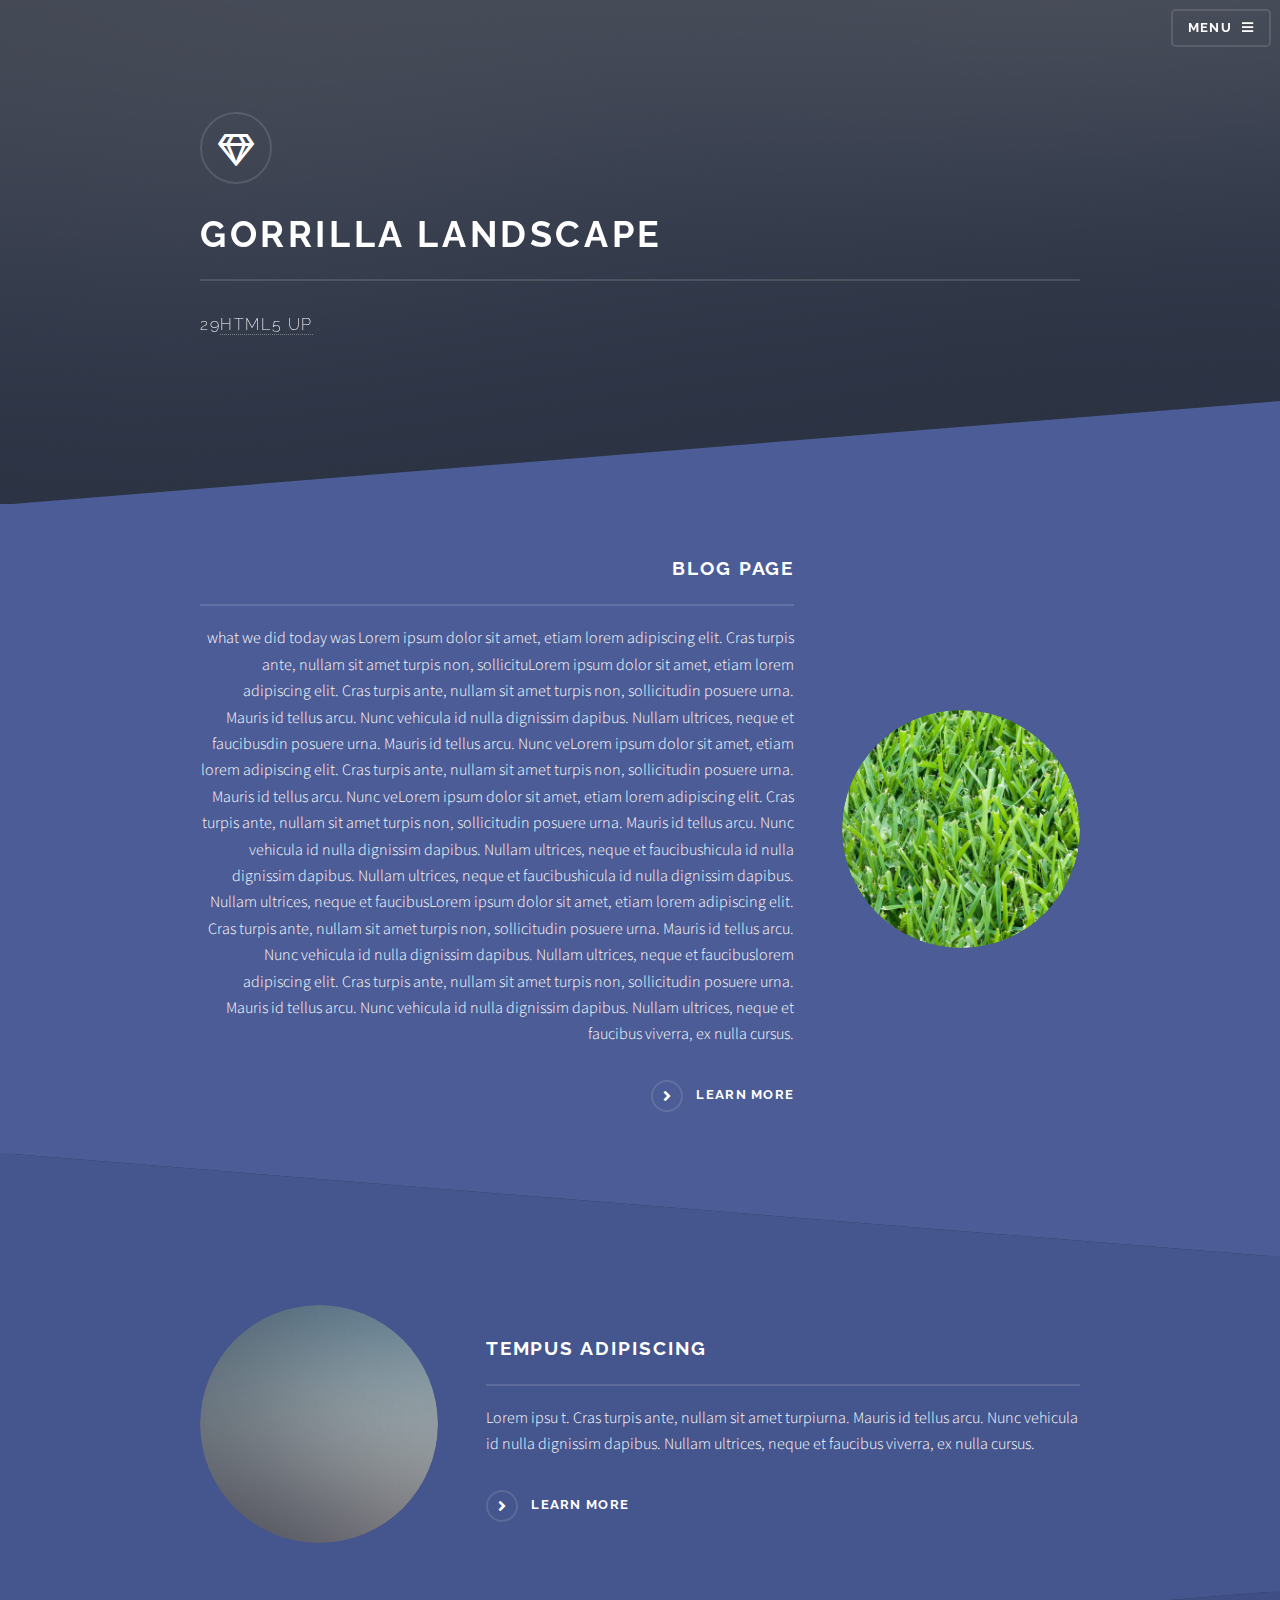
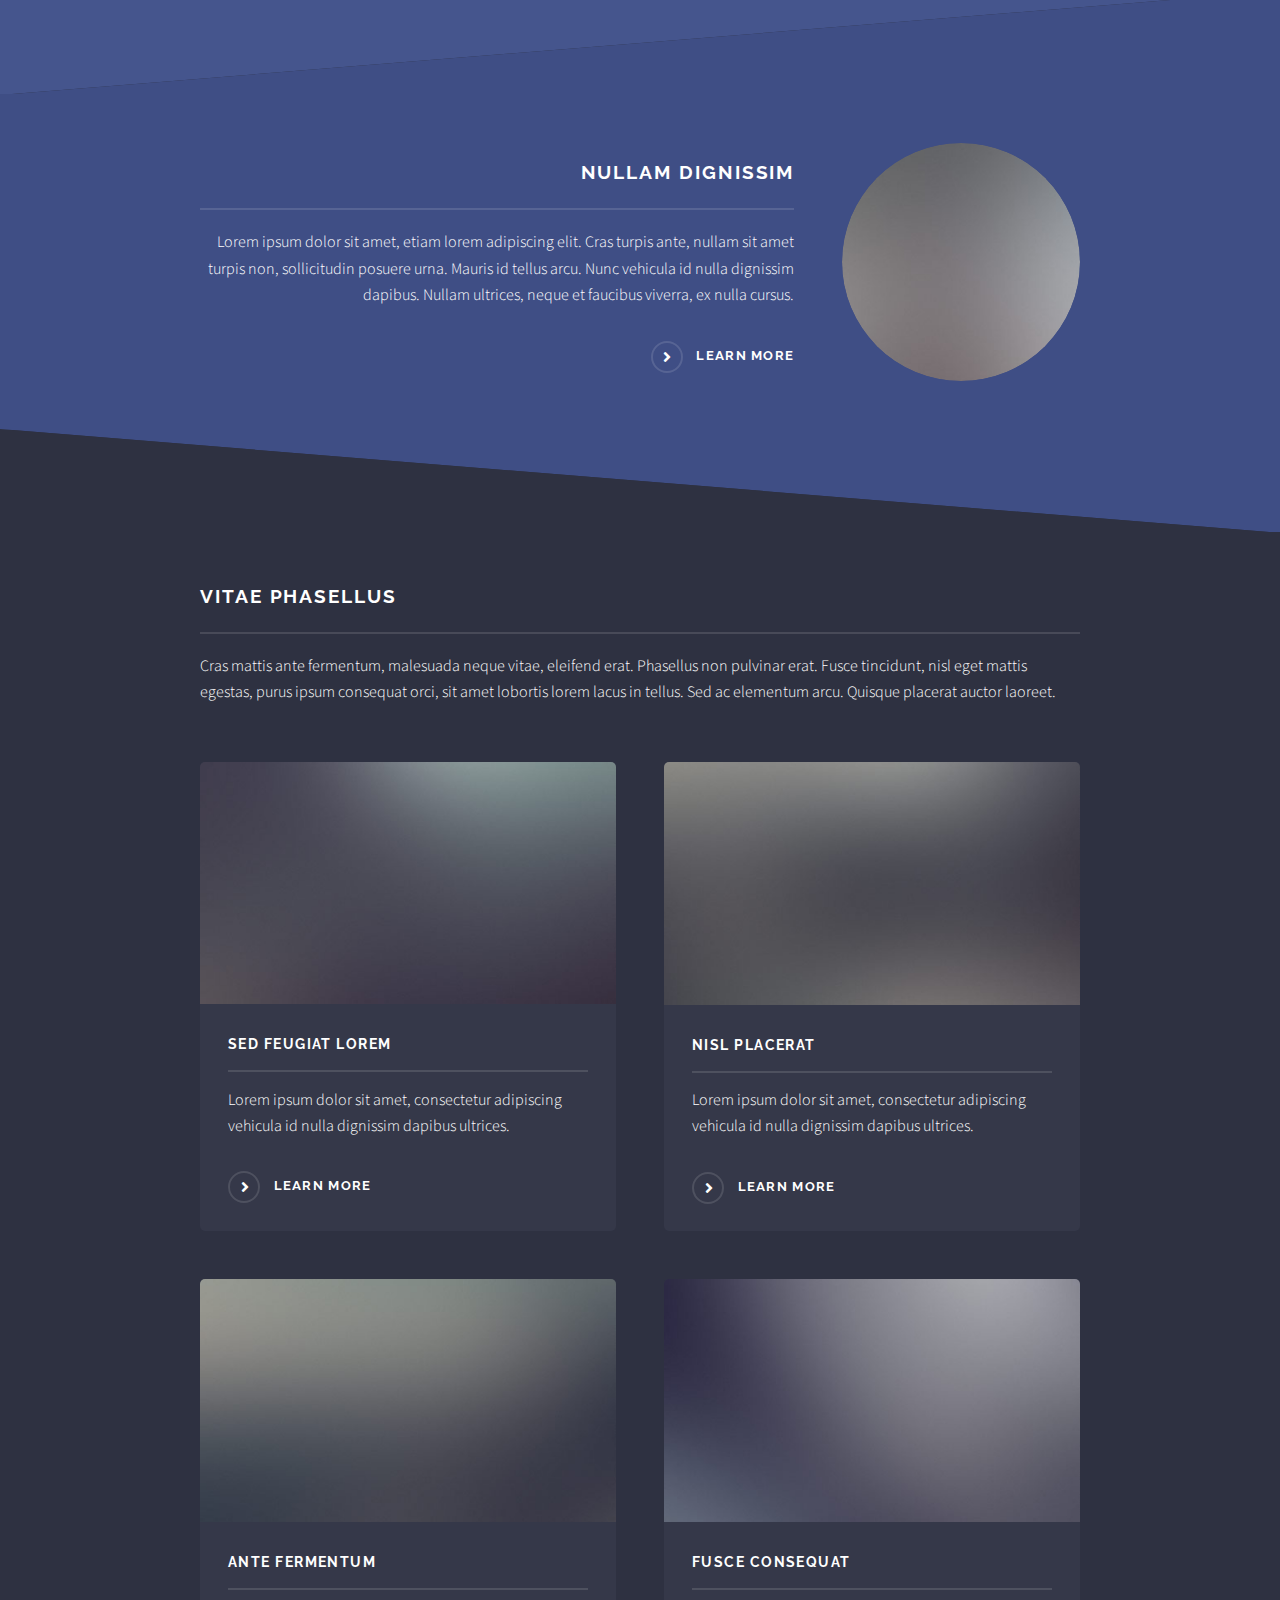
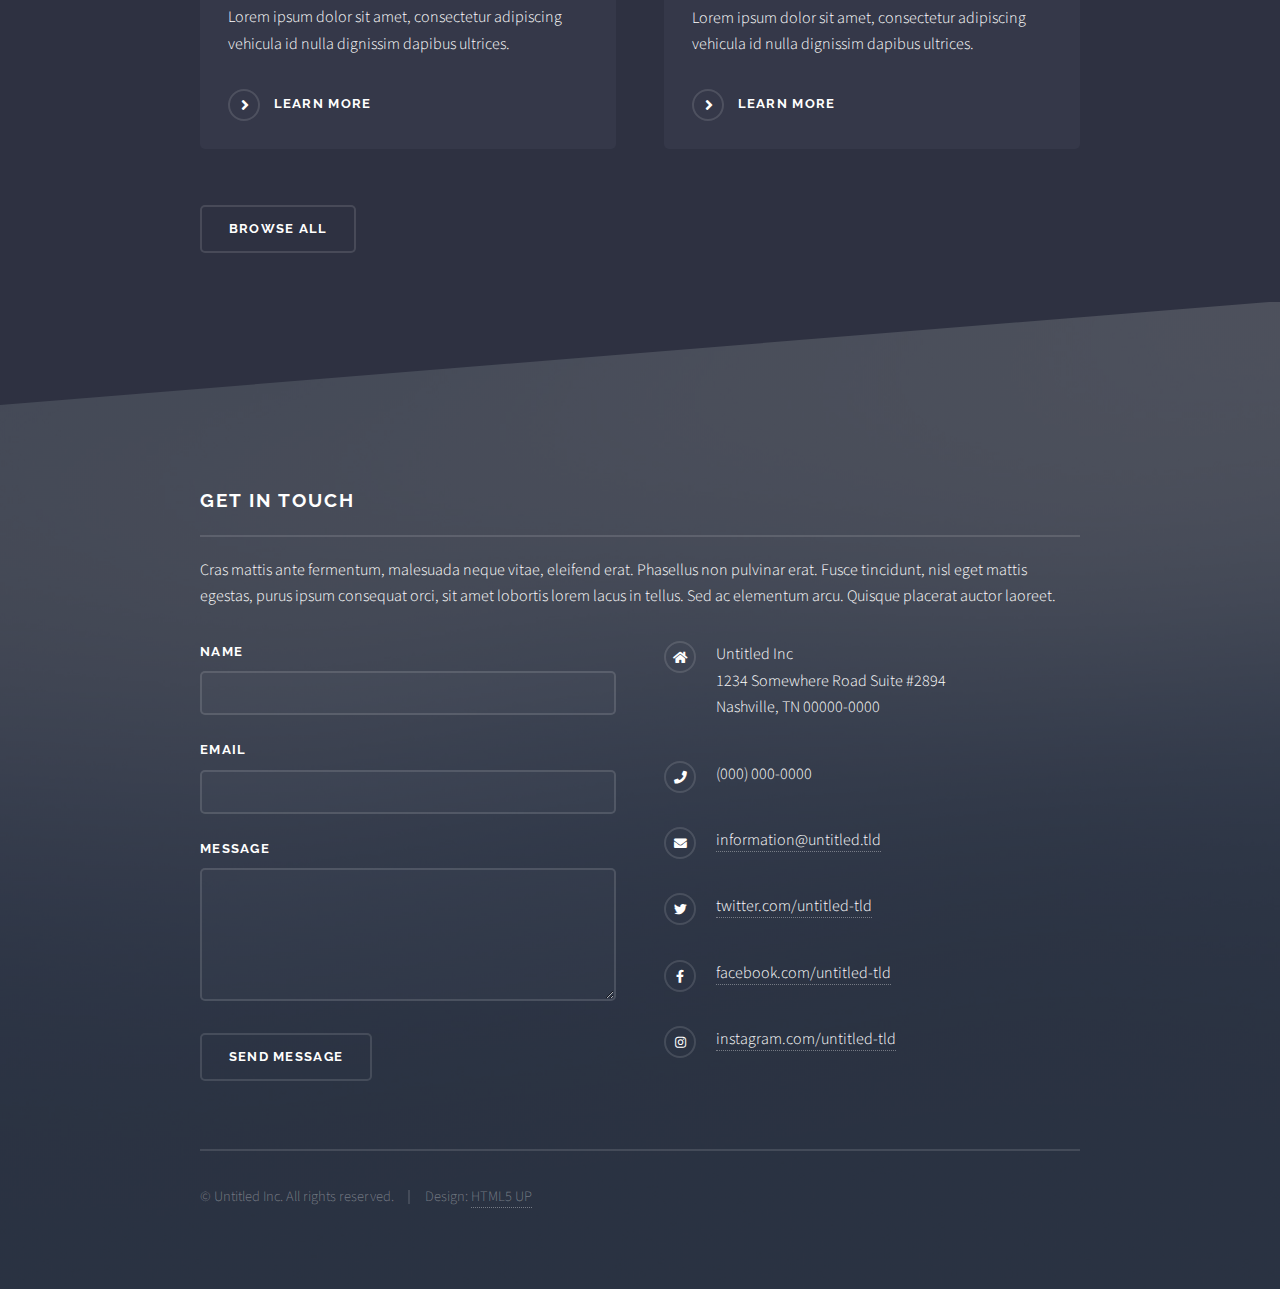
<file: index.html>
<!DOCTYPE HTML>
<!--
	Solid State by HTML5 UP
	html5up.net | @ajlkn
	Free for personal and commercial use under the CCA 3.0 license (html5up.net/license)
-->
<html>
	<head>
		<title>Solid State by HTML5 UP</title>
		<meta charset="utf-8" />
		<meta name="viewport" content="width=device-width, initial-scale=1, user-scalable=no" />
		<link rel="stylesheet" href="assets/css/main.css" />
		<noscript><link rel="stylesheet" href="assets/css/noscript.css" /></noscript>
	</head>
	<body class="is-preload">

		<!-- Page Wrapper -->
			<div id="page-wrapper">

				<!-- Header -->
					<header id="header" class="alt">
						<h1><a href="index.html">Gorilla Landscape</a></h1>
						<nav>
							<a href="#menu">Menu</a>
						</nav>
					</header>

				<!-- Menu -->
					<nav id="menu">
						<div class="inner">
							<h2>Menu</h2>
							<ul class="links">
								<li><a href="index.html">Home</a></li>
								<li><a href="ContactUS.html">Contact Us</a></li>
								<li><a href="elements.html">Elements</a></li>
								<li><a href="#">Log In</a></li>
								<li><a href="#">Sign Up</a></li>
							</ul>
							<a href="#" class="close">Close</a>
						</div>
					</nav>

				<!-- Banner -->
					<section id="banner">
						<div class="inner">
							<div class="logo"><span class="icon fa-gem"></span></div>
							<h2>Gorrilla Landscape</h2>
							<p>29<a href="http://html5up.net">HTML5 UP</a></p>
						</div>
					</section>

				<!-- Wrapper -->
					<section id="wrapper">

						<!-- One -->
							<section id="one" class="wrapper spotlight style1">
								<div class="inner">
									<a href="#" class="image"><img src="images/grass.jpg" alt="" /></a>
									<div class="content">
										<h2 class="major">Blog page</h2>
										<p>what we did today was  Lorem ipsum dolor sit amet, etiam lorem adipiscing elit. Cras turpis ante, nullam sit amet turpis non, sollicituLorem ipsum dolor sit amet, etiam lorem adipiscing elit. Cras turpis ante, nullam sit amet turpis non, sollicitudin posuere urna. Mauris id tellus arcu. Nunc vehicula id nulla dignissim dapibus. Nullam ultrices, neque et faucibusdin posuere urna. Mauris id tellus arcu. Nunc veLorem ipsum dolor sit amet, etiam lorem adipiscing elit. Cras turpis ante, nullam sit amet turpis non, sollicitudin posuere urna. Mauris id tellus arcu. Nunc veLorem ipsum dolor sit amet, etiam lorem adipiscing elit. Cras turpis ante, nullam sit amet turpis non, sollicitudin posuere urna. Mauris id tellus arcu. Nunc vehicula id nulla dignissim dapibus. Nullam ultrices, neque et faucibushicula id nulla dignissim dapibus. Nullam ultrices, neque et faucibushicula id nulla dignissim dapibus. Nullam ultrices, neque et faucibusLorem ipsum dolor sit amet, etiam lorem adipiscing elit. Cras turpis ante, nullam sit amet turpis non, sollicitudin posuere urna. Mauris id tellus arcu. Nunc vehicula id nulla dignissim dapibus. Nullam ultrices, neque et faucibuslorem adipiscing elit. Cras turpis ante, nullam sit amet turpis non, sollicitudin posuere urna. Mauris id tellus arcu. Nunc vehicula id nulla dignissim dapibus. Nullam ultrices, neque et faucibus viverra, ex nulla cursus.</p>
										<a href="#" class="special">Learn more</a>
									</div>
								</div>
							</section>

						<!-- Two -->
							<section id="two" class="wrapper alt spotlight style2">
								<div class="inner">
									<a href="#" class="image"><img src="images/pic02.jpg" alt="" /></a>
									<div class="content">
										<h2 class="major">Tempus adipiscing</h2>
										<p>Lorem ipsu
											t. Cras turpis ante, nullam sit amet turpiurna. Mauris id tellus arcu. Nunc vehicula id nulla dignissim dapibus. Nullam ultrices, neque et faucibus viverra, ex nulla cursus.</p>
										<a href="#" class="special">Learn more</a>
									</div>
								</div>
							</section>

						<!-- Three -->
							<section id="three" class="wrapper spotlight style3">
								<div class="inner">
									<a href="#" class="image"><img src="images/pic03.jpg" alt="" /></a>
									<div class="content">
										<h2 class="major">Nullam dignissim</h2>
										<p>Lorem ipsum dolor sit amet, etiam lorem adipiscing elit. Cras turpis ante, nullam sit amet turpis non, sollicitudin posuere urna. Mauris id tellus arcu. Nunc vehicula id nulla dignissim dapibus. Nullam ultrices, neque et faucibus viverra, ex nulla cursus.</p>
										<a href="#" class="special">Learn more</a>
									</div>
								</div>
							</section>

						<!-- Four -->
							<section id="four" class="wrapper alt style1">
								<div class="inner">
									<h2 class="major">Vitae phasellus</h2>
									<p>Cras mattis ante fermentum, malesuada neque vitae, eleifend erat. Phasellus non pulvinar erat. Fusce tincidunt, nisl eget mattis egestas, purus ipsum consequat orci, sit amet lobortis lorem lacus in tellus. Sed ac elementum arcu. Quisque placerat auctor laoreet.</p>
									<section class="features">
										<article>
											<a href="#" class="image"><img src="images/pic04.jpg" alt="" /></a>
											<h3 class="major">Sed feugiat lorem</h3>
											<p>Lorem ipsum dolor sit amet, consectetur adipiscing vehicula id nulla dignissim dapibus ultrices.</p>
											<a href="#" class="special">Learn more</a>
										</article>
										<article>
											<a href="#" class="image"><img src="images/pic05.jpg" alt="" /></a>
											<h3 class="major">Nisl placerat</h3>
											<p>Lorem ipsum dolor sit amet, consectetur adipiscing vehicula id nulla dignissim dapibus ultrices.</p>
											<a href="#" class="special">Learn more</a>
										</article>
										<article>
											<a href="#" class="image"><img src="images/pic06.jpg" alt="" /></a>
											<h3 class="major">Ante fermentum</h3>
											<p>Lorem ipsum dolor sit amet, consectetur adipiscing vehicula id nulla dignissim dapibus ultrices.</p>
											<a href="#" class="special">Learn more</a>
										</article>
										<article>
											<a href="#" class="image"><img src="images/pic07.jpg" alt="" /></a>
											<h3 class="major">Fusce consequat</h3>
											<p>Lorem ipsum dolor sit amet, consectetur adipiscing vehicula id nulla dignissim dapibus ultrices.</p>
											<a href="#" class="special">Learn more</a>
										</article>
									</section>
									<ul class="actions">
										<li><a href="#" class="button">Browse All</a></li>
									</ul>
								</div>
							</section>

					</section>

				<!-- Footer -->
					<section id="footer">
						<div class="inner">
							<h2 class="major">Get in touch</h2>
							<p>Cras mattis ante fermentum, malesuada neque vitae, eleifend erat. Phasellus non pulvinar erat. Fusce tincidunt, nisl eget mattis egestas, purus ipsum consequat orci, sit amet lobortis lorem lacus in tellus. Sed ac elementum arcu. Quisque placerat auctor laoreet.</p>
							<form method="post" action="#">
								<div class="fields">
									<div class="field">
										<label for="name">Name</label>
										<input type="text" name="name" id="name" />
									</div>
									<div class="field">
										<label for="email">Email</label>
										<input type="email" name="email" id="email" />
									</div>
									<div class="field">
										<label for="message">Message</label>
										<textarea name="message" id="message" rows="4"></textarea>
									</div>
								</div>
								<ul class="actions">
									<li><input type="submit" value="Send Message" /></li>
								</ul>
							</form>
							<ul class="contact">
								<li class="icon solid fa-home">
									Untitled Inc<br />
									1234 Somewhere Road Suite #2894<br />
									Nashville, TN 00000-0000
								</li>
								<li class="icon solid fa-phone">(000) 000-0000</li>
								<li class="icon solid fa-envelope"><a href="#">information@untitled.tld</a></li>
								<li class="icon brands fa-twitter"><a href="#">twitter.com/untitled-tld</a></li>
								<li class="icon brands fa-facebook-f"><a href="#">facebook.com/untitled-tld</a></li>
								<li class="icon brands fa-instagram"><a href="#">instagram.com/untitled-tld</a></li>
							</ul>
							<ul class="copyright">
								<li>&copy; Untitled Inc. All rights reserved.</li><li>Design: <a href="http://html5up.net">HTML5 UP</a></li>
							</ul>
						</div>
					</section>

			</div>

		<!-- Scripts -->
			<script src="assets/js/jquery.min.js"></script>
			<script src="assets/js/jquery.scrollex.min.js"></script>
			<script src="assets/js/browser.min.js"></script>
			<script src="assets/js/breakpoints.min.js"></script>
			<script src="assets/js/util.js"></script>
			<script src="assets/js/main.js"></script>

	</body>
</html>
</file>
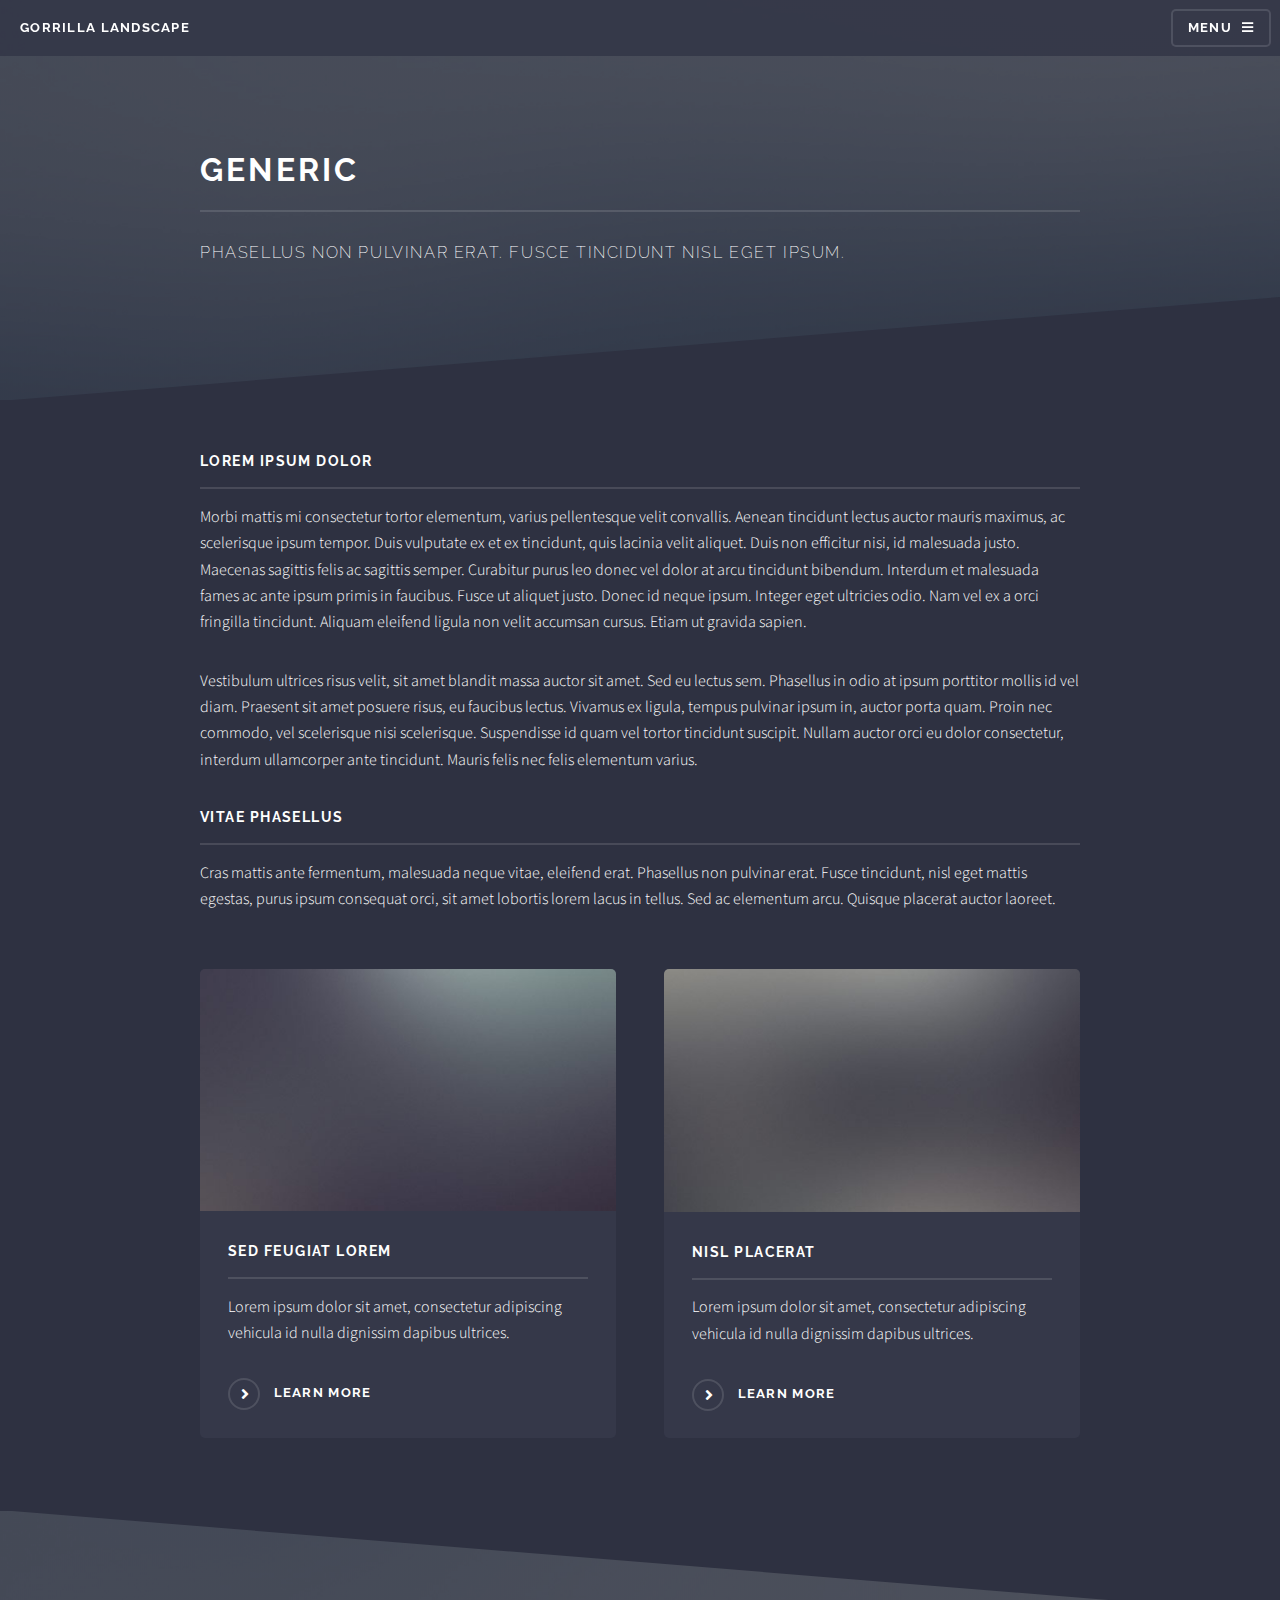
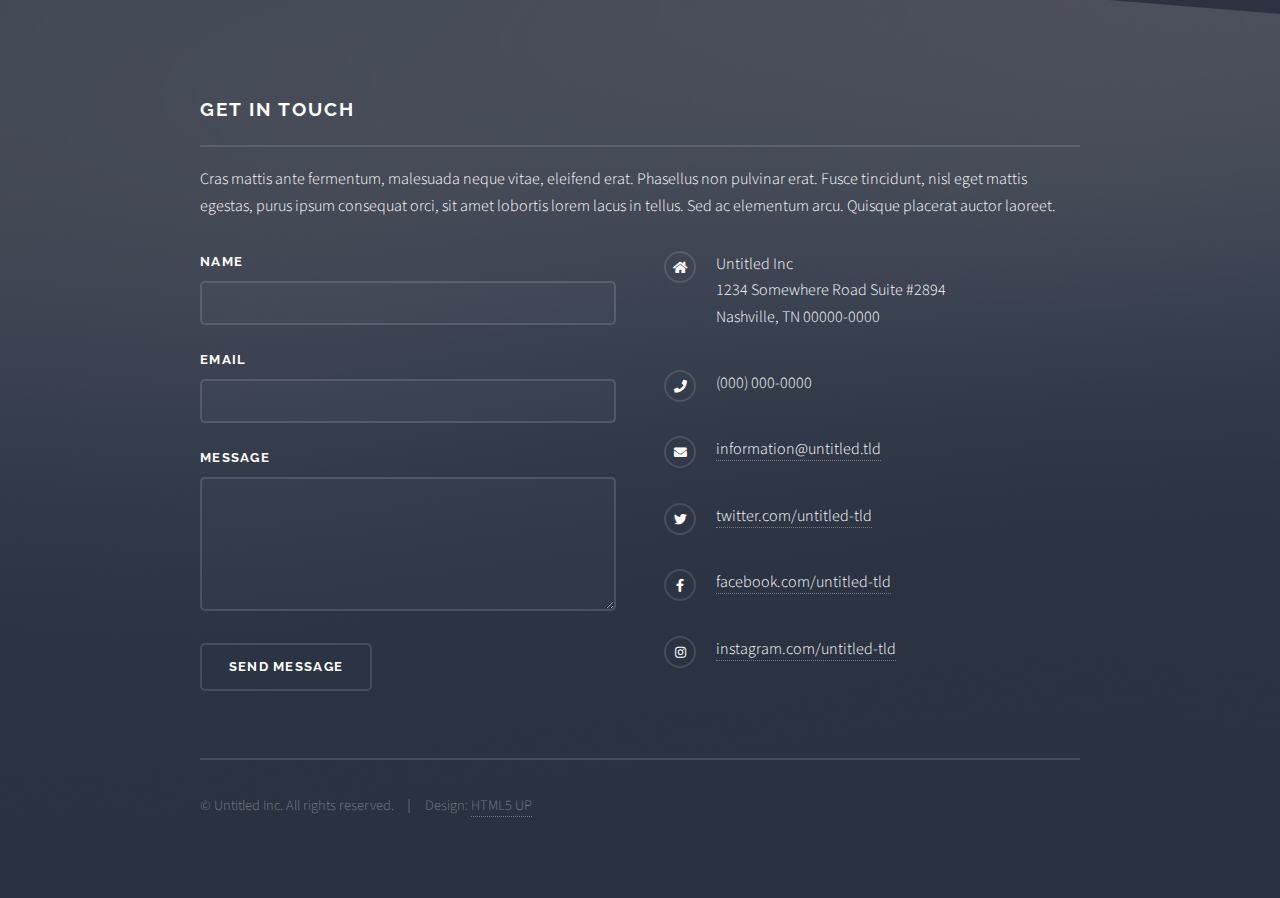
<file: ContactUS.html>
<!DOCTYPE HTML>
<!--
	Solid State by HTML5 UP
	html5up.net | @ajlkn
	Free for personal and commercial use under the CCA 3.0 license (html5up.net/license)
-->
<html>
	<head>
		<title>Contact Us</title>
		<meta charset="utf-8" />
		<meta name="viewport" content="width=device-width, initial-scale=1, user-scalable=no" />
		<link rel="stylesheet" href="assets/css/main.css" />
		<noscript><link rel="stylesheet" href="assets/css/noscript.css" /></noscript>
	</head>
	<body class="is-preload">

		<!-- Page Wrapper -->
			<div id="page-wrapper">

				<!-- Header -->
					<header id="header">
						<h1><a href="index.html">Gorrilla Landscape</a></h1>
						<nav>
							<a href="#menu">Menu</a>
						</nav>
					</header>

				<!-- Menu -->
					<nav id="menu">
						<div class="inner">
							<h2>Menu</h2>
							<ul class="links">
								<li><a href="index.html">Home</a></li>
								<li><a href="ContactUs.html">Contact Us</a></li>
								<li><a href="elements.html">Elements</a></li>
								<li><a href="#">Log In</a></li>
								<li><a href="#">Sign Up</a></li>
							</ul>
							<a href="#" class="close">Close</a>
						</div>
					</nav>

				<!-- Wrapper -->
					<section id="wrapper">
						<header>
							<div class="inner">
								<h2>Generic</h2>
								<p>Phasellus non pulvinar erat. Fusce tincidunt nisl eget ipsum.</p>
							</div>
						</header>

						<!-- Content -->
							<div class="wrapper">
								<div class="inner">

									<h3 class="major">Lorem ipsum dolor</h3>
									<p>Morbi mattis mi consectetur tortor elementum, varius pellentesque velit convallis. Aenean tincidunt lectus auctor mauris maximus, ac scelerisque ipsum tempor. Duis vulputate ex et ex tincidunt, quis lacinia velit aliquet. Duis non efficitur nisi, id malesuada justo. Maecenas sagittis felis ac sagittis semper. Curabitur purus leo donec vel dolor at arcu tincidunt bibendum. Interdum et malesuada fames ac ante ipsum primis in faucibus. Fusce ut aliquet justo. Donec id neque ipsum. Integer eget ultricies odio. Nam vel ex a orci fringilla tincidunt. Aliquam eleifend ligula non velit accumsan cursus. Etiam ut gravida sapien.</p>

									<p>Vestibulum ultrices risus velit, sit amet blandit massa auctor sit amet. Sed eu lectus sem. Phasellus in odio at ipsum porttitor mollis id vel diam. Praesent sit amet posuere risus, eu faucibus lectus. Vivamus ex ligula, tempus pulvinar ipsum in, auctor porta quam. Proin nec commodo, vel scelerisque nisi scelerisque. Suspendisse id quam vel tortor tincidunt suscipit. Nullam auctor orci eu dolor consectetur, interdum ullamcorper ante tincidunt. Mauris felis nec felis elementum varius.</p>

									<h3 class="major">Vitae phasellus</h3>
									<p>Cras mattis ante fermentum, malesuada neque vitae, eleifend erat. Phasellus non pulvinar erat. Fusce tincidunt, nisl eget mattis egestas, purus ipsum consequat orci, sit amet lobortis lorem lacus in tellus. Sed ac elementum arcu. Quisque placerat auctor laoreet.</p>

									<section class="features">
										<article>
											<a href="#" class="image"><img src="images/pic04.jpg" alt="" /></a>
											<h3 class="major">Sed feugiat lorem</h3>
											<p>Lorem ipsum dolor sit amet, consectetur adipiscing vehicula id nulla dignissim dapibus ultrices.</p>
											<a href="#" class="special">Learn more</a>
										</article>
										<article>
											<a href="#" class="image"><img src="images/pic05.jpg" alt="" /></a>
											<h3 class="major">Nisl placerat</h3>
											<p>Lorem ipsum dolor sit amet, consectetur adipiscing vehicula id nulla dignissim dapibus ultrices.</p>
											<a href="#" class="special">Learn more</a>
										</article>
									</section>

								</div>
							</div>

					</section>

				<!-- Footer -->
					<section id="footer">
						<div class="inner">
							<h2 class="major">Get in touch</h2>
							<p>Cras mattis ante fermentum, malesuada neque vitae, eleifend erat. Phasellus non pulvinar erat. Fusce tincidunt, nisl eget mattis egestas, purus ipsum consequat orci, sit amet lobortis lorem lacus in tellus. Sed ac elementum arcu. Quisque placerat auctor laoreet.</p>
							<form method="post" action="#">
								<div class="fields">
									<div class="field">
										<label for="name">Name</label>
										<input type="text" name="name" id="name" />
									</div>
									<div class="field">
										<label for="email">Email</label>
										<input type="email" name="email" id="email" />
									</div>
									<div class="field">
										<label for="message">Message</label>
										<textarea name="message" id="message" rows="4"></textarea>
									</div>
								</div>
								<ul class="actions">
									<li><input type="submit" value="Send Message" /></li>
								</ul>
							</form>
							<ul class="contact">
								<li class="icon solid fa-home">
									Untitled Inc<br />
									1234 Somewhere Road Suite #2894<br />
									Nashville, TN 00000-0000
								</li>
								<li class="icon solid fa-phone">(000) 000-0000</li>
								<li class="icon solid fa-envelope"><a href="#">information@untitled.tld</a></li>
								<li class="icon brands fa-twitter"><a href="#">twitter.com/untitled-tld</a></li>
								<li class="icon brands fa-facebook-f"><a href="#">facebook.com/untitled-tld</a></li>
								<li class="icon brands fa-instagram"><a href="#">instagram.com/untitled-tld</a></li>
							</ul>
							<ul class="copyright">
								<li>&copy; Untitled Inc. All rights reserved.</li><li>Design: <a href="http://html5up.net">HTML5 UP</a></li>
							</ul>
						</div>
					</section>


			</div>

		<!-- Scripts -->
			<script src="assets/js/jquery.min.js"></script>
			<script src="assets/js/jquery.scrollex.min.js"></script>
			<script src="assets/js/browser.min.js"></script>
			<script src="assets/js/breakpoints.min.js"></script>
			<script src="assets/js/util.js"></script>
			<script src="assets/js/main.js"></script>

	</body>
</html>
</file>
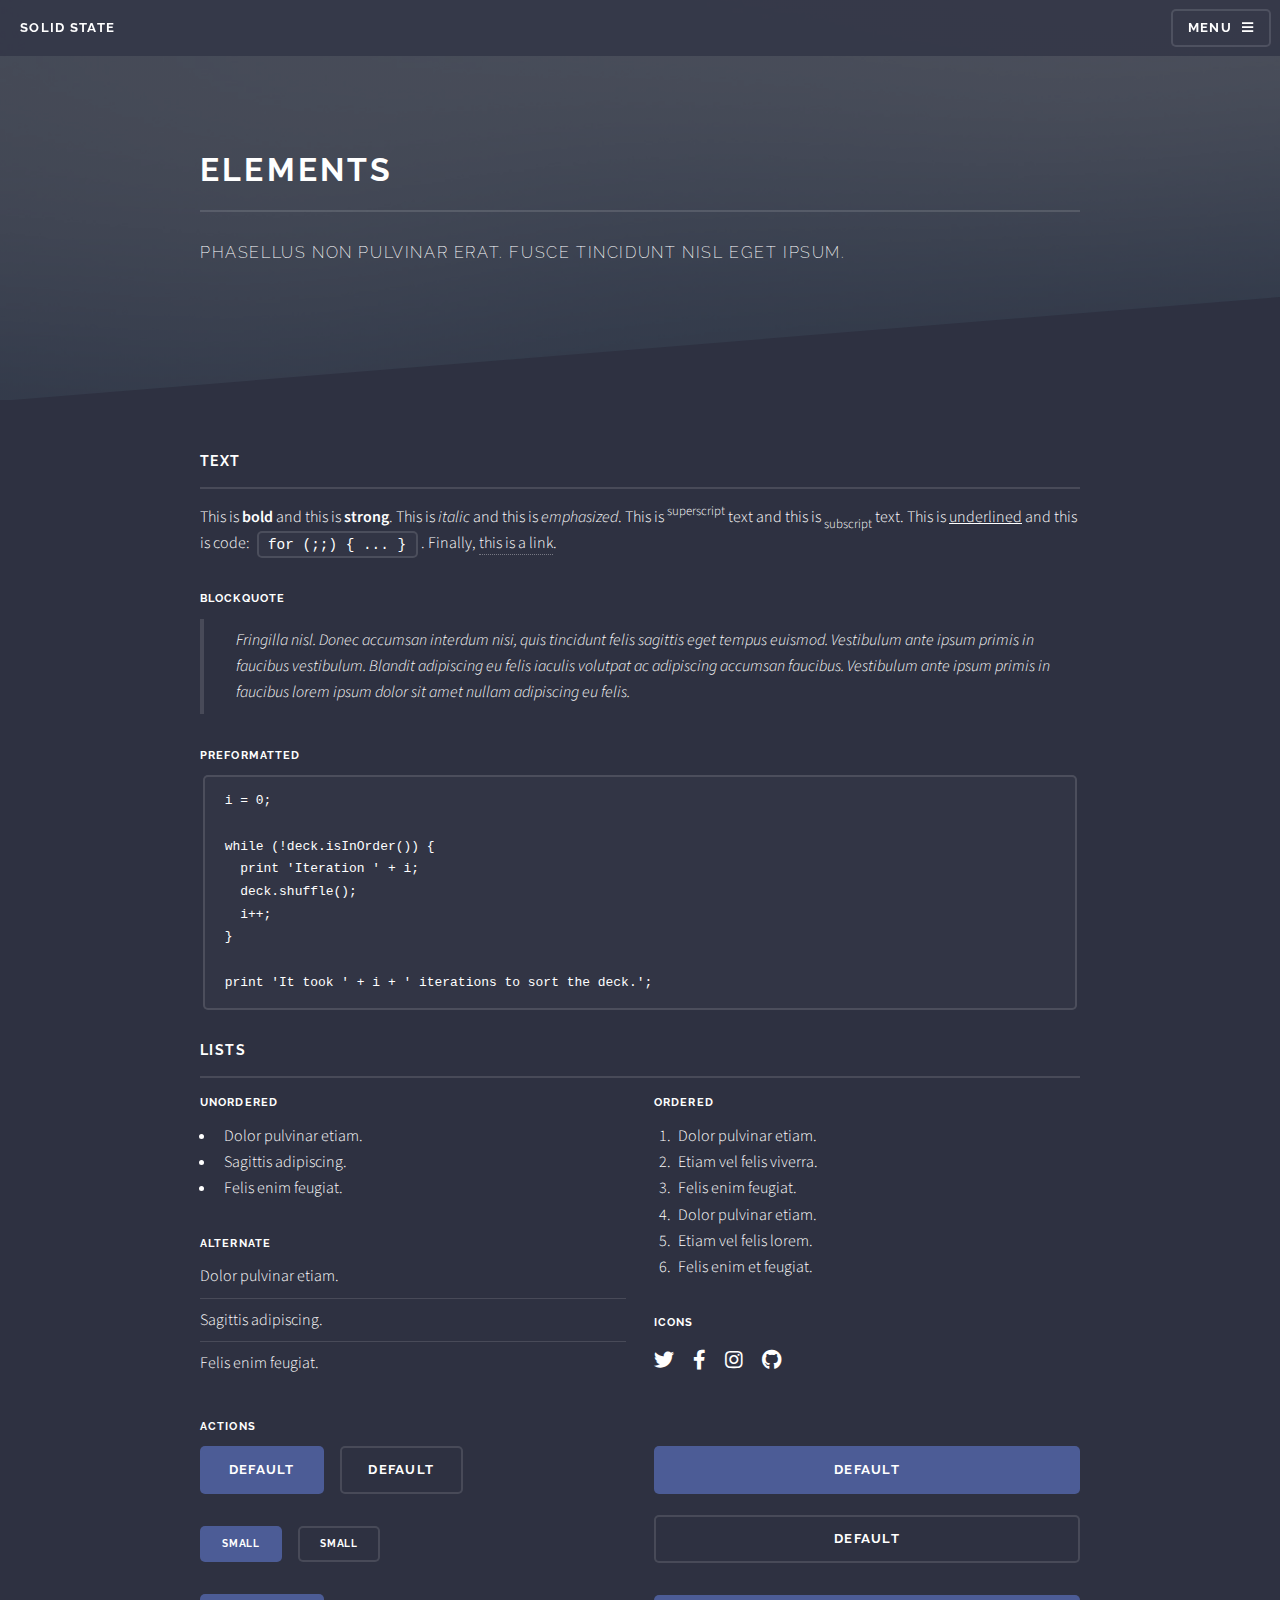
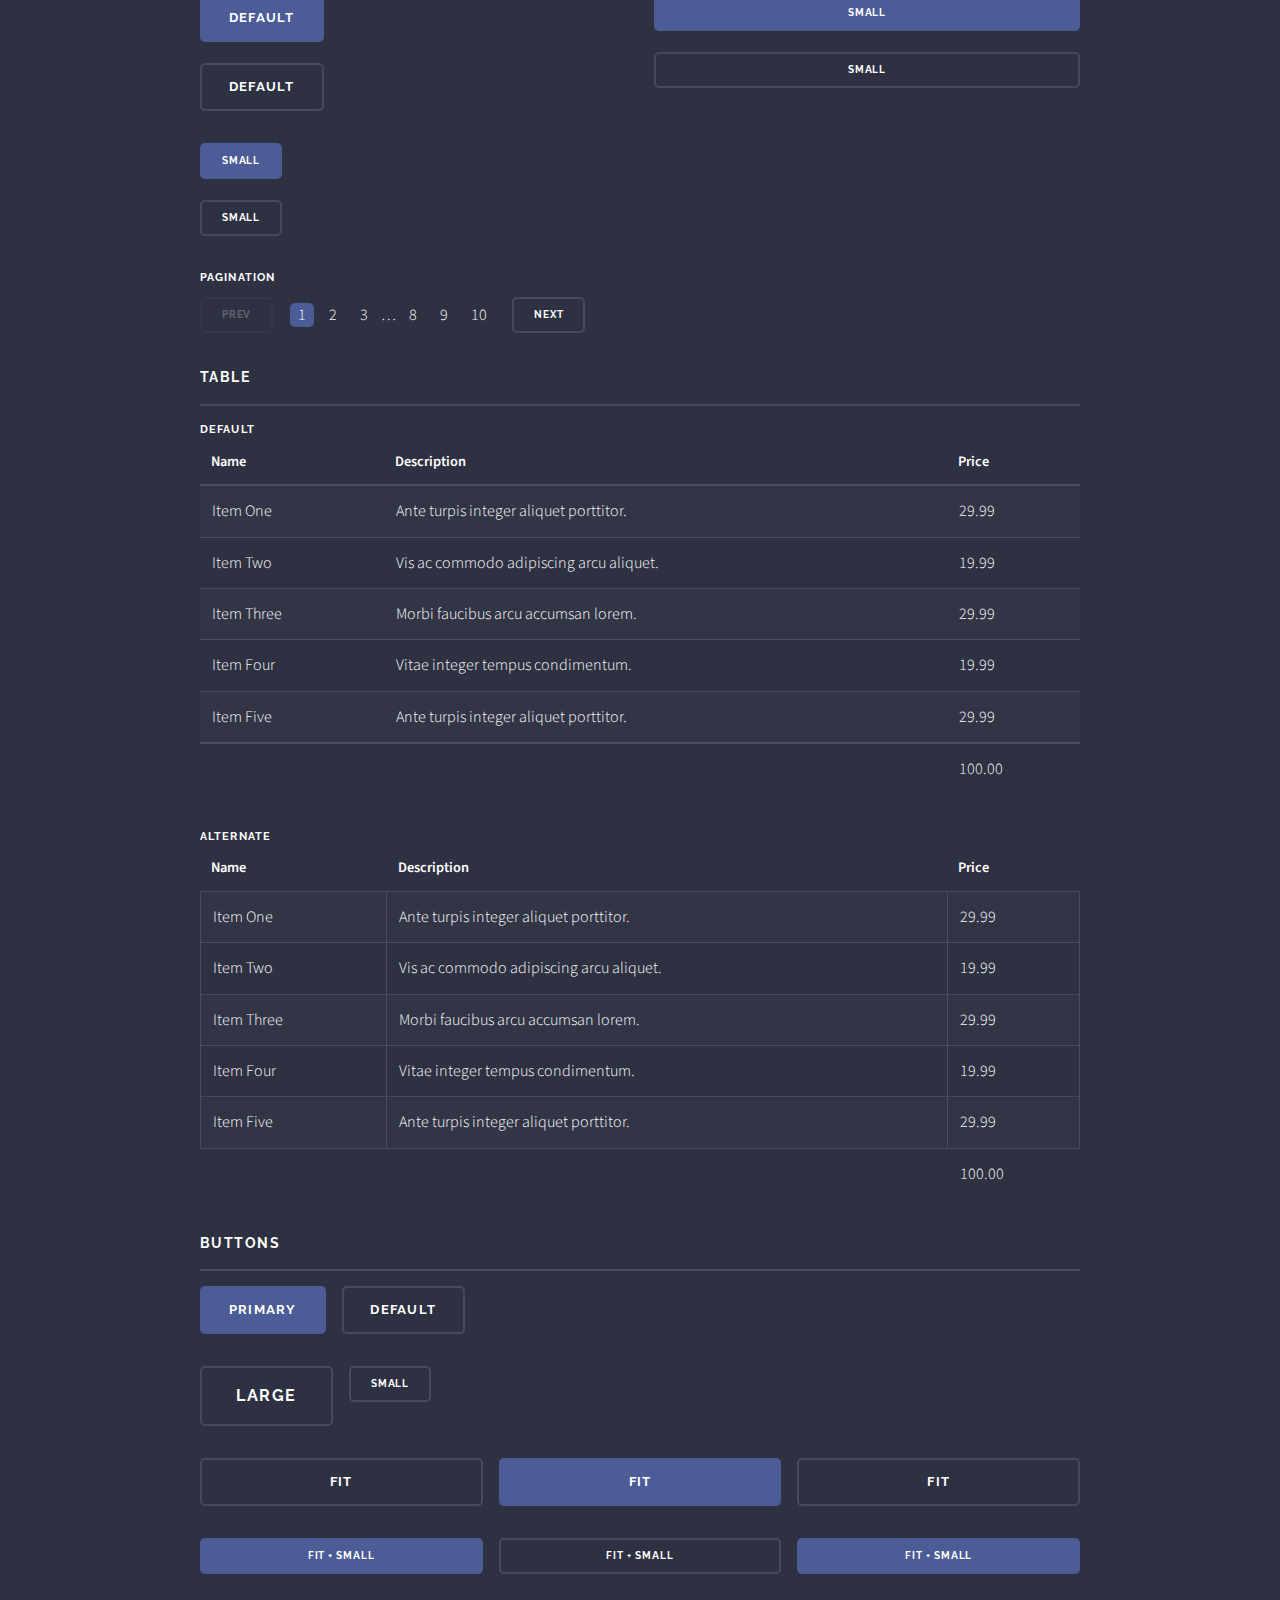
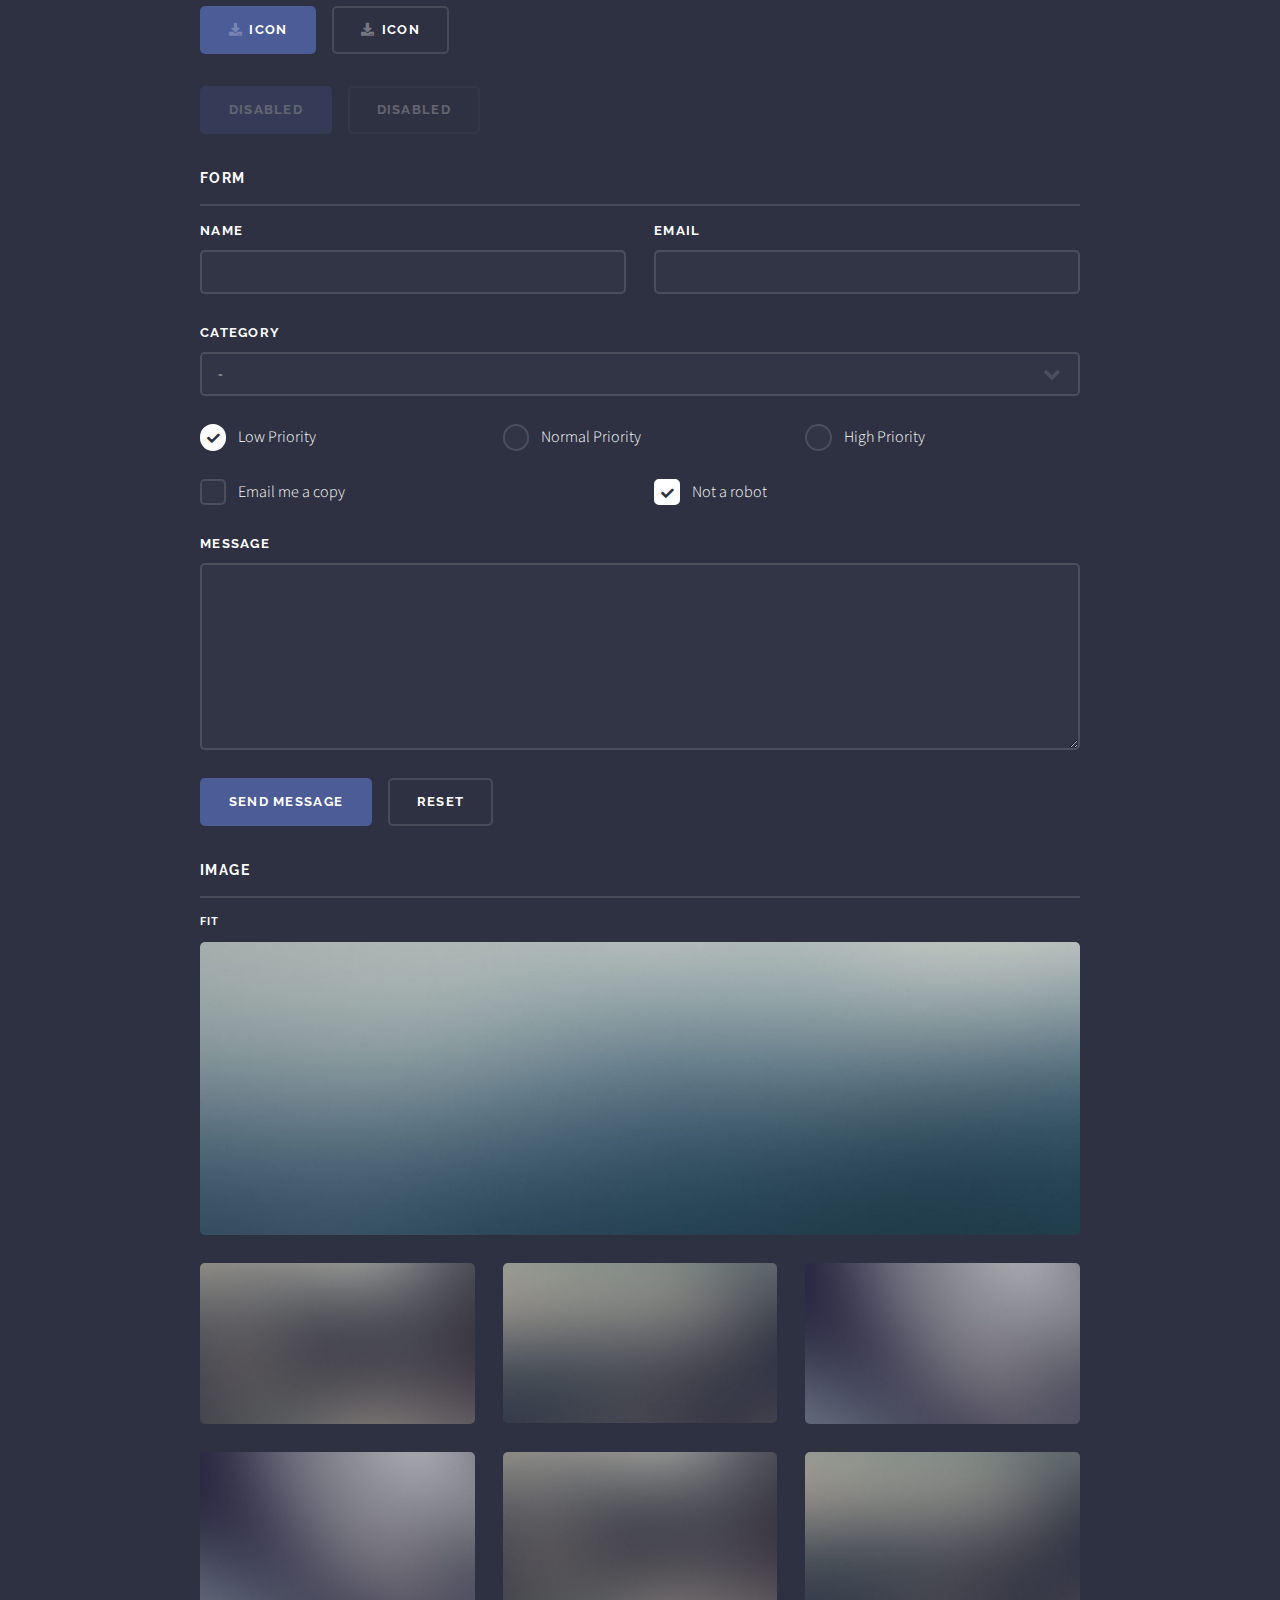
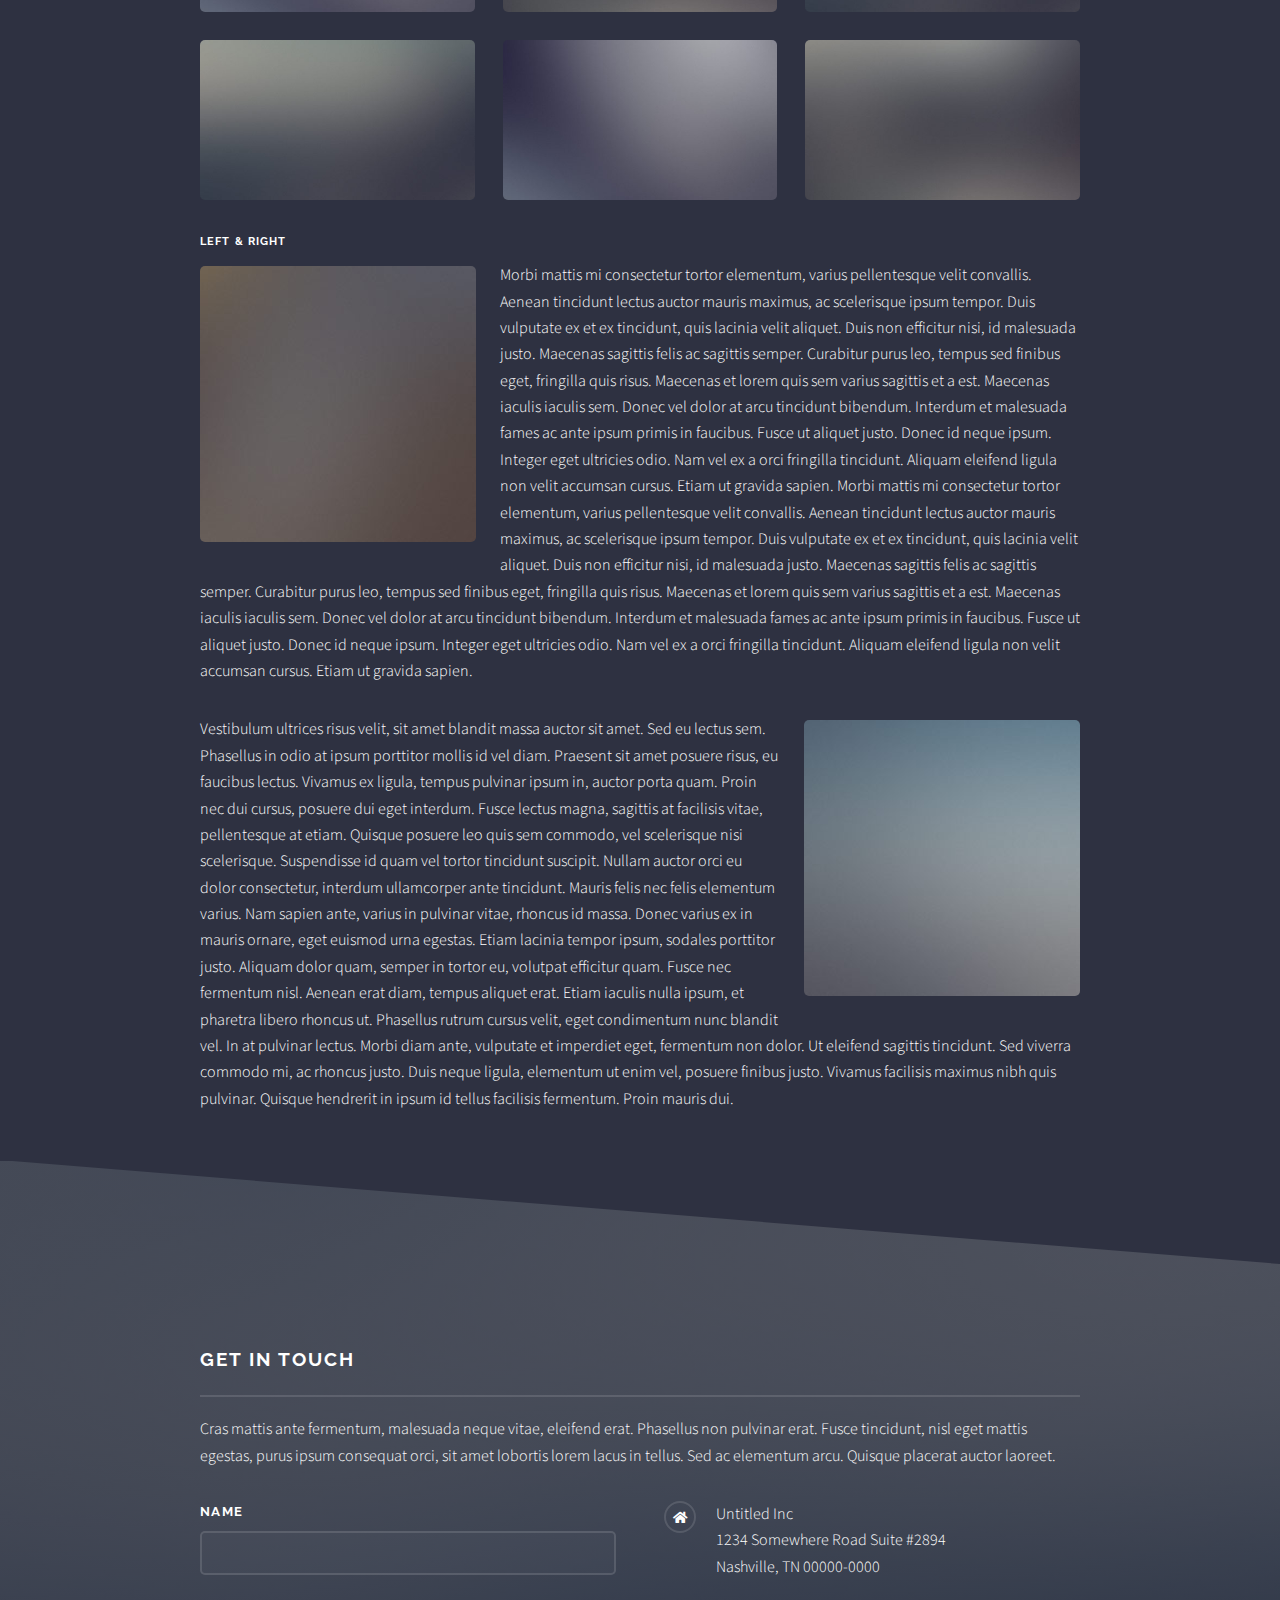
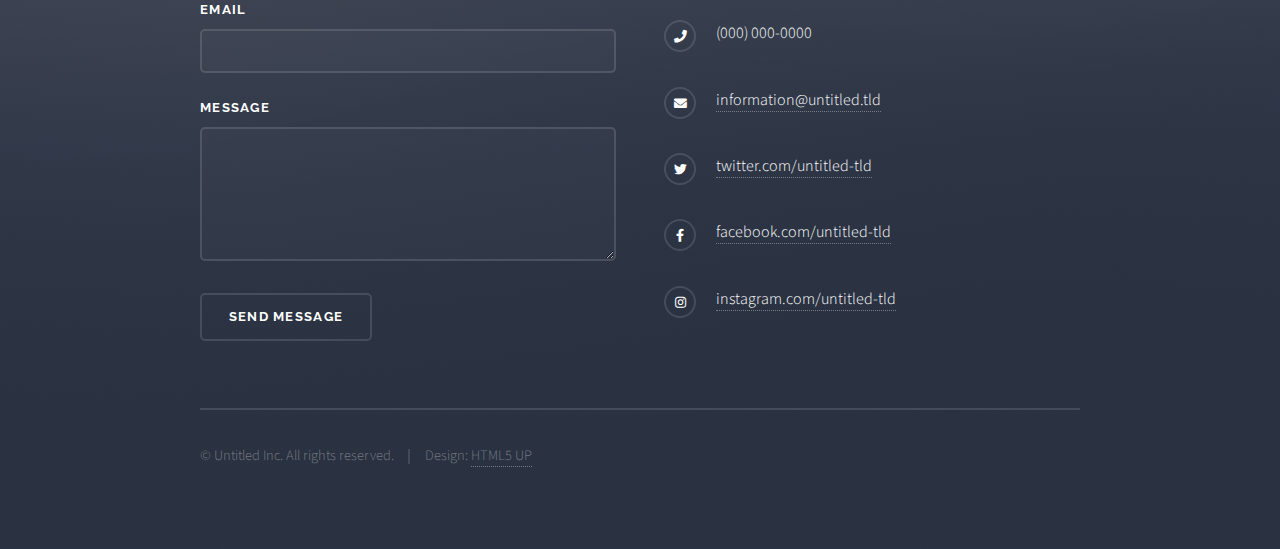
<file: elements.html>
<!DOCTYPE HTML>
<!--
	Solid State by HTML5 UP
	html5up.net | @ajlkn
	Free for personal and commercial use under the CCA 3.0 license (html5up.net/license)
-->
<html>
	<head>
		<title>Elements - Solid State by HTML5 UP</title>
		<meta charset="utf-8" />
		<meta name="viewport" content="width=device-width, initial-scale=1, user-scalable=no" />
		<link rel="stylesheet" href="assets/css/main.css" />
		<noscript><link rel="stylesheet" href="assets/css/noscript.css" /></noscript>
	</head>
	<body class="is-preload">

		<!-- Page Wrapper -->
			<div id="page-wrapper">

				<!-- Header -->
					<header id="header">
						<h1><a href="index.html">Solid State</a></h1>
						<nav>
							<a href="#menu">Menu</a>
						</nav>
					</header>

				<!-- Menu -->
					<nav id="menu">
						<div class="inner">
							<h2>Menu</h2>
							<ul class="links">
								<li><a href="index.html">Home</a></li>
								<li><a href="ContactUS.html">Contact Us</a></li>
								<li><a href="elements.html">Elements</a></li>
								<li><a href="#">Log In</a></li>
								<li><a href="#">Sign Up</a></li>
							</ul>
							<a href="#" class="close">Close</a>
						</div>
					</nav>

				<!-- Wrapper -->
					<section id="wrapper">
						<header>
							<div class="inner">
								<h2>Elements</h2>
								<p>Phasellus non pulvinar erat. Fusce tincidunt nisl eget ipsum.</p>
							</div>
						</header>

						<!-- Content -->
							<div class="wrapper">
								<div class="inner">

									<section>
										<h3 class="major">Text</h3>
										<p>This is <b>bold</b> and this is <strong>strong</strong>. This is <i>italic</i> and this is <em>emphasized</em>.
										This is <sup>superscript</sup> text and this is <sub>subscript</sub> text.
										This is <u>underlined</u> and this is code: <code>for (;;) { ... }</code>. Finally, <a href="#">this is a link</a>.</p>
										<h4>Blockquote</h4>
										<blockquote>Fringilla nisl. Donec accumsan interdum nisi, quis tincidunt felis sagittis eget tempus euismod. Vestibulum ante ipsum primis in faucibus vestibulum. Blandit adipiscing eu felis iaculis volutpat ac adipiscing accumsan faucibus. Vestibulum ante ipsum primis in faucibus lorem ipsum dolor sit amet nullam adipiscing eu felis.</blockquote>
										<h4>Preformatted</h4>
										<pre><code>i = 0;

while (!deck.isInOrder()) {
  print 'Iteration ' + i;
  deck.shuffle();
  i++;
}

print 'It took ' + i + ' iterations to sort the deck.';</code></pre>
									</section>

									<section>
										<h3 class="major">Lists</h3>
										<div class="row">
											<div class="col-6 col-12-medium">
												<h4>Unordered</h4>
												<ul>
													<li>Dolor pulvinar etiam.</li>
													<li>Sagittis adipiscing.</li>
													<li>Felis enim feugiat.</li>
												</ul>
												<h4>Alternate</h4>
												<ul class="alt">
													<li>Dolor pulvinar etiam.</li>
													<li>Sagittis adipiscing.</li>
													<li>Felis enim feugiat.</li>
												</ul>
											</div>
											<div class="col-6 col-12-medium">
												<h4>Ordered</h4>
												<ol>
													<li>Dolor pulvinar etiam.</li>
													<li>Etiam vel felis viverra.</li>
													<li>Felis enim feugiat.</li>
													<li>Dolor pulvinar etiam.</li>
													<li>Etiam vel felis lorem.</li>
													<li>Felis enim et feugiat.</li>
												</ol>
												<h4>Icons</h4>
												<ul class="icons">
													<li><a href="#" class="icon brands fa-twitter"><span class="label">Twitter</span></a></li>
													<li><a href="#" class="icon brands fa-facebook-f"><span class="label">Facebook</span></a></li>
													<li><a href="#" class="icon brands fa-instagram"><span class="label">Instagram</span></a></li>
													<li><a href="#" class="icon brands fa-github"><span class="label">Github</span></a></li>
												</ul>
											</div>
										</div>
										<h4>Actions</h4>
										<div class="row">
											<div class="col-6 col-12-medium">
												<ul class="actions">
													<li><a href="#" class="button primary">Default</a></li>
													<li><a href="#" class="button">Default</a></li>
												</ul>
												<ul class="actions small">
													<li><a href="#" class="button primary small">Small</a></li>
													<li><a href="#" class="button small">Small</a></li>
												</ul>
												<ul class="actions stacked">
													<li><a href="#" class="button primary">Default</a></li>
													<li><a href="#" class="button">Default</a></li>
												</ul>
												<ul class="actions stacked small">
													<li><a href="#" class="button primary small">Small</a></li>
													<li><a href="#" class="button small">Small</a></li>
												</ul>
											</div>
											<div class="col-6 col-12-medium">
												<ul class="actions stacked">
													<li><a href="#" class="button primary fit">Default</a></li>
													<li><a href="#" class="button fit">Default</a></li>
												</ul>
												<ul class="actions stacked small">
													<li><a href="#" class="button primary small fit">Small</a></li>
													<li><a href="#" class="button small fit">Small</a></li>
												</ul>
											</div>
										</div>
										<h4>Pagination</h4>
										<ul class="pagination">
											<li><span class="button small disabled">Prev</span></li>
											<li><a href="#" class="page active">1</a></li>
											<li><a href="#" class="page">2</a></li>
											<li><a href="#" class="page">3</a></li>
											<li><span>&hellip;</span></li>
											<li><a href="#" class="page">8</a></li>
											<li><a href="#" class="page">9</a></li>
											<li><a href="#" class="page">10</a></li>
											<li><a href="#" class="button small">Next</a></li>
										</ul>
									</section>
<section class="slideshow gallery-js-ready autorotation-active">
									<section>
										<h3 class="major">Table</h3>
										<h4>Default</h4>
										<div class="table-wrapper">
											<table>
												<thead>
													<tr>
														<th>Name</th>
														<th>Description</th>
														<th>Price</th>
													</tr>
												</thead>
												<tbody>
													<tr>
														<td>Item One</td>
														<td>Ante turpis integer aliquet porttitor.</td>
														<td>29.99</td>
													</tr>
													<tr>
														<td>Item Two</td>
														<td>Vis ac commodo adipiscing arcu aliquet.</td>
														<td>19.99</td>
													</tr>
													<tr>
														<td>Item Three</td>
														<td> Morbi faucibus arcu accumsan lorem.</td>
														<td>29.99</td>
													</tr>
													<tr>
														<td>Item Four</td>
														<td>Vitae integer tempus condimentum.</td>
														<td>19.99</td>
													</tr>
													<tr>
														<td>Item Five</td>
														<td>Ante turpis integer aliquet porttitor.</td>
														<td>29.99</td>
													</tr>
												</tbody>
												<tfoot>
													<tr>
														<td colspan="2"></td>
														<td>100.00</td>
													</tr>
												</tfoot>
											</table>
										</div>

										<h4>Alternate</h4>
										<div class="table-wrapper">
											<table class="alt">
												<thead>
													<tr>
														<th>Name</th>
														<th>Description</th>
														<th>Price</th>
													</tr>
												</thead>
												<tbody>
													<tr>
														<td>Item One</td>
														<td>Ante turpis integer aliquet porttitor.</td>
														<td>29.99</td>
													</tr>
													<tr>
														<td>Item Two</td>
														<td>Vis ac commodo adipiscing arcu aliquet.</td>
														<td>19.99</td>
													</tr>
													<tr>
														<td>Item Three</td>
														<td> Morbi faucibus arcu accumsan lorem.</td>
														<td>29.99</td>
													</tr>
													<tr>
														<td>Item Four</td>
														<td>Vitae integer tempus condimentum.</td>
														<td>19.99</td>
													</tr>
													<tr>
														<td>Item Five</td>
														<td>Ante turpis integer aliquet porttitor.</td>
														<td>29.99</td>
													</tr>
												</tbody>
												<tfoot>
													<tr>
														<td colspan="2"></td>
														<td>100.00</td>
													</tr>
												</tfoot>
											</table>
										</div>
									</section>

									<section>
										<h3 class="major">Buttons</h3>
										<ul class="actions">
											<li><a href="#" class="button primary">Primary</a></li>
											<li><a href="#" class="button">Default</a></li>
										</ul>
										<ul class="actions">
											<li><a href="#" class="button large">Large</a></li>
											<li><a href="#" class="button small">Small</a></li>
										</ul>
										<ul class="actions fit">
											<li><a href="#" class="button fit">Fit</a></li>
											<li><a href="#" class="button primary fit">Fit</a></li>
											<li><a href="#" class="button fit">Fit</a></li>
										</ul>
										<ul class="actions fit small">
											<li><a href="#" class="button primary fit small">Fit + Small</a></li>
											<li><a href="#" class="button fit small">Fit + Small</a></li>
											<li><a href="#" class="button primary fit small">Fit + Small</a></li>
										</ul>
										<ul class="actions">
											<li><a href="#" class="button primary icon solid fa-download">Icon</a></li>
											<li><a href="#" class="button icon solid fa-download">Icon</a></li>
										</ul>
										<ul class="actions">
											<li><span class="button primary disabled">Disabled</span></li>
											<li><span class="button disabled">Disabled</span></li>
										</ul>
									</section>

									<section>
										<h3 class="major">Form</h3>
										<form method="post" action="#">
											<div class="row gtr-uniform">
												<div class="col-6 col-12-xsmall">
													<label for="demo-name">Name</label>
													<input type="text" name="demo-name" id="demo-name" value="" />
												</div>
												<div class="col-6 col-12-xsmall">
													<label for="demo-email">Email</label>
													<input type="email" name="demo-email" id="demo-email" value="" />
												</div>
												<div class="col-12">
													<label for="demo-category">Category</label>
													<select name="demo-category" id="demo-category">
														<option value="">-</option>
														<option value="1">Manufacturing</option>
														<option value="1">Shipping</option>
														<option value="1">Administration</option>
														<option value="1">Human Resources</option>
													</select>
												</div>
												<div class="col-4 col-12-small">
													<input type="radio" id="demo-priority-low" name="demo-priority" checked>
													<label for="demo-priority-low">Low Priority</label>
												</div>
												<div class="col-4 col-12-small">
													<input type="radio" id="demo-priority-normal" name="demo-priority">
													<label for="demo-priority-normal">Normal Priority</label>
												</div>
												<div class="col-4 col-12-small">
													<input type="radio" id="demo-priority-high" name="demo-priority">
													<label for="demo-priority-high">High Priority</label>
												</div>
												<div class="col-6 col-12-small">
													<input type="checkbox" id="demo-copy" name="demo-copy">
													<label for="demo-copy">Email me a copy</label>
												</div>
												<div class="col-6 col-12-small">
													<input type="checkbox" id="demo-human" name="demo-human" checked>
													<label for="demo-human">Not a robot</label>
												</div>
												<div class="col-12">
													<label for="demo-message">Message</label>
													<textarea name="demo-message" id="demo-message" rows="6"></textarea>
												</div>
												<div class="col-12">
													<ul class="actions">
														<li><input type="submit" value="Send Message" class="primary" /></li>
														<li><input type="reset" value="Reset" /></li>
													</ul>
												</div>
											</div>
										</form>
									</section>

									<section>
										<h3 class="major">Image</h3>
										<h4>Fit</h4>
										<div class="box alt">
											<div class="row gtr-uniform">
												<div class="col-12"><span class="image fit"><img src="images/pic08.jpg" alt="" /></span></div>
												<div class="col-4"><span class="image fit"><img src="images/pic05.jpg" alt="" /></span></div>
												<div class="col-4"><span class="image fit"><img src="images/pic06.jpg" alt="" /></span></div>
												<div class="col-4"><span class="image fit"><img src="images/pic07.jpg" alt="" /></span></div>
												<div class="col-4"><span class="image fit"><img src="images/pic07.jpg" alt="" /></span></div>
												<div class="col-4"><span class="image fit"><img src="images/pic05.jpg" alt="" /></span></div>
												<div class="col-4"><span class="image fit"><img src="images/pic06.jpg" alt="" /></span></div>
												<div class="col-4"><span class="image fit"><img src="images/pic06.jpg" alt="" /></span></div>
												<div class="col-4"><span class="image fit"><img src="images/pic07.jpg" alt="" /></span></div>
												<div class="col-4"><span class="image fit"><img src="images/pic05.jpg" alt="" /></span></div>
											</div>
										</div>
										<h4>Left &amp; Right</h4>
										<p><span class="image left"><img src="images/pic01.jpg" alt="" /></span>Morbi mattis mi consectetur tortor elementum, varius pellentesque velit convallis. Aenean tincidunt lectus auctor mauris maximus, ac scelerisque ipsum tempor. Duis vulputate ex et ex tincidunt, quis lacinia velit aliquet. Duis non efficitur nisi, id malesuada justo. Maecenas sagittis felis ac sagittis semper. Curabitur purus leo, tempus sed finibus eget, fringilla quis risus. Maecenas et lorem quis sem varius sagittis et a est. Maecenas iaculis iaculis sem. Donec vel dolor at arcu tincidunt bibendum. Interdum et malesuada fames ac ante ipsum primis in faucibus. Fusce ut aliquet justo. Donec id neque ipsum. Integer eget ultricies odio. Nam vel ex a orci fringilla tincidunt. Aliquam eleifend ligula non velit accumsan cursus. Etiam ut gravida sapien. Morbi mattis mi consectetur tortor elementum, varius pellentesque velit convallis. Aenean tincidunt lectus auctor mauris maximus, ac scelerisque ipsum tempor. Duis vulputate ex et ex tincidunt, quis lacinia velit aliquet. Duis non efficitur nisi, id malesuada justo. Maecenas sagittis felis ac sagittis semper. Curabitur purus leo, tempus sed finibus eget, fringilla quis risus. Maecenas et lorem quis sem varius sagittis et a est. Maecenas iaculis iaculis sem. Donec vel dolor at arcu tincidunt bibendum. Interdum et malesuada fames ac ante ipsum primis in faucibus. Fusce ut aliquet justo. Donec id neque ipsum. Integer eget ultricies odio. Nam vel ex a orci fringilla tincidunt. Aliquam eleifend ligula non velit accumsan cursus. Etiam ut gravida sapien.</p>
										<p><span class="image right"><img src="images/pic02.jpg" alt="" /></span>Vestibulum ultrices risus velit, sit amet blandit massa auctor sit amet. Sed eu lectus sem. Phasellus in odio at ipsum porttitor mollis id vel diam. Praesent sit amet posuere risus, eu faucibus lectus. Vivamus ex ligula, tempus pulvinar ipsum in, auctor porta quam. Proin nec dui cursus, posuere dui eget interdum. Fusce lectus magna, sagittis at facilisis vitae, pellentesque at etiam. Quisque posuere leo quis sem commodo, vel scelerisque nisi scelerisque. Suspendisse id quam vel tortor tincidunt suscipit. Nullam auctor orci eu dolor consectetur, interdum ullamcorper ante tincidunt. Mauris felis nec felis elementum varius. Nam sapien ante, varius in pulvinar vitae, rhoncus id massa. Donec varius ex in mauris ornare, eget euismod urna egestas. Etiam lacinia tempor ipsum, sodales porttitor justo. Aliquam dolor quam, semper in tortor eu, volutpat efficitur quam. Fusce nec fermentum nisl. Aenean erat diam, tempus aliquet erat. Etiam iaculis nulla ipsum, et pharetra libero rhoncus ut. Phasellus rutrum cursus velit, eget condimentum nunc blandit vel. In at pulvinar lectus. Morbi diam ante, vulputate et imperdiet eget, fermentum non dolor. Ut eleifend sagittis tincidunt. Sed viverra commodo mi, ac rhoncus justo. Duis neque ligula, elementum ut enim vel, posuere finibus justo. Vivamus facilisis maximus nibh quis pulvinar. Quisque hendrerit in ipsum id tellus facilisis fermentum. Proin mauris dui.</p>
									</section>

								</div>
							</div>

					</section>

				<!-- Footer -->
					<section id="footer">
						<div class="inner">
							<h2 class="major">Get in touch</h2>
							<p>Cras mattis ante fermentum, malesuada neque vitae, eleifend erat. Phasellus non pulvinar erat. Fusce tincidunt, nisl eget mattis egestas, purus ipsum consequat orci, sit amet lobortis lorem lacus in tellus. Sed ac elementum arcu. Quisque placerat auctor laoreet.</p>
							<form method="post" action="#">
								<div class="fields">
									<div class="field">
										<label for="name">Name</label>
										<input type="text" name="name" id="name" />
									</div>
									<div class="field">
										<label for="email">Email</label>
										<input type="email" name="email" id="email" />
									</div>
									<div class="field">
										<label for="message">Message</label>
										<textarea name="message" id="message" rows="4"></textarea>
									</div>
								</div>
								<ul class="actions">
									<li><input type="submit" value="Send Message" /></li>
								</ul>
							</form>
							<ul class="contact">
								<li class="icon solid fa-home">
									Untitled Inc<br />
									1234 Somewhere Road Suite #2894<br />
									Nashville, TN 00000-0000
								</li>
								<li class="icon solid fa-phone">(000) 000-0000</li>
								<li class="icon solid fa-envelope"><a href="#">information@untitled.tld</a></li>
								<li class="icon brands fa-twitter"><a href="#">twitter.com/untitled-tld</a></li>
								<li class="icon brands fa-facebook-f"><a href="#">facebook.com/untitled-tld</a></li>
								<li class="icon brands fa-instagram"><a href="#">instagram.com/untitled-tld</a></li>
							</ul>
							<ul class="copyright">
								<li>&copy; Untitled Inc. All rights reserved.</li><li>Design: <a href="http://html5up.net">HTML5 UP</a></li>
							</ul>
						</div>
					</section>

			</div>

		<!-- Scripts -->
			<script src="assets/js/jquery.min.js"></script>
			<script src="assets/js/jquery.scrollex.min.js"></script>
			<script src="assets/js/browser.min.js"></script>
			<script src="assets/js/breakpoints.min.js"></script>
			<script src="assets/js/util.js"></script>
			<script src="assets/js/main.js"></script>

	</body>
</html>
</file>
<file: assets/css/noscript.css>
/*
	Solid State by HTML5 UP
	html5up.net | @ajlkn
	Free for personal and commercial use under the CCA 3.0 license (html5up.net/license)
*/

/* Banner */

	body.is-preload #banner .logo {
		-moz-transform: none;
		-webkit-transform: none;
		-ms-transform: none;
		transform: none;
		opacity: 1;
	}

	body.is-preload #banner h2 {
		opacity: 1;
		-moz-transform: none;
		-webkit-transform: none;
		-ms-transform: none;
		transform: none;
		-moz-filter: none;
		-webkit-filter: none;
		-ms-filter: none;
		filter: none;
	}

	body.is-preload #banner p {
		opacity: 01;
		-moz-transform: none;
		-webkit-transform: none;
		-ms-transform: none;
		transform: none;
		-moz-filter: none;
		-webkit-filter: none;
		-ms-filter: none;
		filter: none;
	}
</file>
<file: assets/css/main.css>
@import url(fontawesome-all.min.css);
@import url("https://fonts.googleapis.com/css?family=Raleway:200,700|Source+Sans+Pro:300,600,300italic,600italic");

/*
	Solid State by HTML5 UP
	html5up.net | @ajlkn
	Free for personal and commercial use under the CCA 3.0 license (html5up.net/license)
*/

html, body, div, span, applet, object,
iframe, h1, h2, h3, h4, h5, h6, p, blockquote,
pre, a, abbr, acronym, address, big, cite,
code, del, dfn, em, img, ins, kbd, q, s, samp,
small, strike, strong, sub, sup, tt, var, b,
u, i, center, dl, dt, dd, ol, ul, li, fieldset,
form, label, legend, table, caption, tbody,
tfoot, thead, tr, th, td, article, aside,
canvas, details, embed, figure, figcaption,
footer, header, hgroup, menu, nav, output, ruby,
section, summary, time, mark, audio, video {
	margin: 0;
	padding: 0;
	border: 0;
	font-size: 100%;
	font: inherit;
	vertical-align: baseline;}

article, aside, details, figcaption, figure,
footer, header, hgroup, menu, nav, section {
	display: block;}

body {
	line-height: 1;
}

ol, ul {
	list-style: none;
}

blockquote, q {
	quotes: none;
}

	blockquote:before, blockquote:after, q:before, q:after {
		content: '';
		content: none;
	}

table {
	border-collapse: collapse;
	border-spacing: 0;
}

body {
	-webkit-text-size-adjust: none;
}

mark {
	background-color: transparent;
	color: inherit;
}

input::-moz-focus-inner {
	border: 0;
	padding: 0;
}

input, select, textarea {
	-moz-appearance: none;
	-webkit-appearance: none;
	-ms-appearance: none;
	appearance: none;
}

/* Basic */

	@-ms-viewport {
		width: device-width;
	}

	body {
		-ms-overflow-style: scrollbar;
	}

	@media screen and (max-width: 480px) {

		html, body {
			min-width: 320px;
		}

	}

	html {
		box-sizing: border-box;
	}

	*, *:before, *:after {
		box-sizing: inherit;
	}

	body {
		background-color: #2e3141;
		background-image: linear-gradient(to top, rgba(46, 49, 65, 0.8), rgba(46, 49, 65, 0.8)), url("../../images/bg.jpg");
		background-size: auto, cover;
		background-attachment: fixed, fixed;
		background-position: center, center;
	}

		body.is-preload *, body.is-preload *:before, body.is-preload *:after {
			-moz-animation: none !important;
			-webkit-animation: none !important;
			-ms-animation: none !important;
			animation: none !important;
			-moz-transition: none !important;
			-webkit-transition: none !important;
			-ms-transition: none !important;
			transition: none !important;
		}

/* Type */

	body, input, select, textarea {
		color: #ffffff;
		font-family: "Source Sans Pro", Helvetica, sans-serif;
		font-size: 16.5pt;
		font-weight: 300;
		line-height: 1.65;
	}

		@media screen and (max-width: 1680px) {

			body, input, select, textarea {
				font-size: 13pt;
			}

		}

		@media screen and (max-width: 1280px) {

			body, input, select, textarea {
				font-size: 12pt;
			}

		}

		@media screen and (max-width: 980px) {

			body, input, select, textarea {
				font-size: 12pt;
			}

		}

		@media screen and (max-width: 736px) {

			body, input, select, textarea {
				font-size: 12pt;
			}

		}

		@media screen and (max-width: 480px) {

			body, input, select, textarea {
				font-size: 12pt;
			}

		}

	a {
		-moz-transition: color 0.2s ease-in-out, border-bottom-color 0.2s ease-in-out;
		-webkit-transition: color 0.2s ease-in-out, border-bottom-color 0.2s ease-in-out;
		-ms-transition: color 0.2s ease-in-out, border-bottom-color 0.2s ease-in-out;
		transition: color 0.2s ease-in-out, border-bottom-color 0.2s ease-in-out;
		border-bottom: dotted 1px rgba(255, 255, 255, 0.35);
		color: #ffffff;
		text-decoration: none;
	}

		a:hover {
			border-bottom-color: transparent;
			color: #ffffff !important;
		}

		a.special:not(.button) {
			text-decoration: none;
			border-bottom: 0;
			display: block;
			font-family: Raleway, Helvetica, sans-serif;
			font-size: 0.8em;
			font-weight: 700;
			letter-spacing: 0.1em;
			margin: 0 0 2em 0;
			text-transform: uppercase;
		}

			a.special:not(.button):before {
				-moz-osx-font-smoothing: grayscale;
				-webkit-font-smoothing: antialiased;
				display: inline-block;
				font-style: normal;
				font-variant: normal;
				text-rendering: auto;
				line-height: 1;
				text-transform: none !important;
				font-family: 'Font Awesome 5 Free';
				font-weight: 900;
			}

			a.special:not(.button):before {
				-moz-transition: background-color 0.2s ease-in-out;
				-webkit-transition: background-color 0.2s ease-in-out;
				-ms-transition: background-color 0.2s ease-in-out;
				transition: background-color 0.2s ease-in-out;
				border-radius: 100%;
				border: solid 2px rgba(255, 255, 255, 0.125);
				content: '\f105';
				display: inline-block;
				font-size: 1.25em;
				height: 2em;
				line-height: 1.75em;
				margin-right: 0.85em;
				text-align: center;
				text-indent: 0.15em;
				vertical-align: middle;
				width: 2em;
			}

			a.special:not(.button):hover:before {
				background-color: rgba(255, 255, 255, 0.025);
			}

			a.special:not(.button):active:before {
				background-color: rgba(255, 255, 255, 0.075);
			}

	strong, b {
		color: #ffffff;
		font-weight: 600;
	}

	em, i {
		font-style: italic;
	}

	p {
		margin: 0 0 2em 0;
	}

	h1, h2, h3, h4, h5, h6 {
		color: #ffffff;
		font-family: Raleway, Helvetica, sans-serif;
		font-weight: 700;
		letter-spacing: 0.1em;
		margin: 0 0 1em 0;
		text-transform: uppercase;
	}

		h1 a, h2 a, h3 a, h4 a, h5 a, h6 a {
			color: inherit;
			text-decoration: none;
			border-bottom: 0;
		}

		h1 span, h2 span, h3 span, h4 span, h5 span, h6 span {
			font-weight: 200;
		}

		h1.major, h2.major, h3.major, h4.major, h5.major, h6.major {
			padding-bottom: 1em;
			border-bottom: solid 2px rgba(255, 255, 255, 0.125);
		}

	h2 {
		font-size: 1.2em;
	}

	h3 {
		font-size: 0.9em;
	}

	h4 {
		font-size: 0.7em;
	}

	h5 {
		font-size: 0.7em;
	}

	h6 {
		font-size: 0.7em;
	}

	@media screen and (max-width: 736px) {

		h2 {
			font-size: 1em;
		}

		h3 {
			font-size: 0.8em;
		}

	}

	sub {
		font-size: 0.8em;
		position: relative;
		top: 0.5em;
	}

	sup {
		font-size: 0.8em;
		position: relative;
		top: -0.5em;
	}

	blockquote {
		border-left: solid 4px rgba(255, 255, 255, 0.125);
		font-style: italic;
		margin: 0 0 2em 0;
		padding: 0.5em 0 0.5em 2em;
	}

	code {
		background: rgba(255, 255, 255, 0.025);
		border-radius: 5px;
		border: solid 2px rgba(255, 255, 255, 0.125);
		font-family: "Courier New", monospace;
		font-size: 0.9em;
		margin: 0 0.25em;
		padding: 0.25em 0.65em;
	}

	pre {
		-webkit-overflow-scrolling: touch;
		font-family: "Courier New", monospace;
		font-size: 0.9em;
		margin: 0 0 2em 0;
	}

		pre code {
			display: block;
			line-height: 1.75em;
			padding: 1em 1.5em;
			overflow-x: auto;
		}

	hr {
		border: 0;
		border-bottom: solid 2px rgba(255, 255, 255, 0.125);
		margin: 2.5em 0;
	}

		hr.major {
			margin: 4em 0;
		}

	.align-left {
		text-align: left;
	}

	.align-center {
		text-align: center;
	}

	.align-right {
		text-align: right;
	}

/* Row */

	.row {
		display: flex;
		flex-wrap: wrap;
		box-sizing: border-box;
		align-items: stretch;
	}

		.row > * {
			box-sizing: border-box;
		}

		.row.gtr-uniform > * > :last-child {
			margin-bottom: 0;
		}

		.row.aln-left {
			justify-content: flex-start;
		}

		.row.aln-center {
			justify-content: center;
		}

		.row.aln-right {
			justify-content: flex-end;
		}

		.row.aln-top {
			align-items: flex-start;
		}

		.row.aln-middle {
			align-items: center;
		}

		.row.aln-bottom {
			align-items: flex-end;
		}

		.row > .imp {
			order: -1;
		}

		.row > .col-1 {
			width: 8.33333%;
		}

		.row > .off-1 {
			margin-left: 8.33333%;
		}

		.row > .col-2 {
			width: 16.66667%;
		}

		.row > .off-2 {
			margin-left: 16.66667%;
		}

		.row > .col-3 {
			width: 25%;
		}

		.row > .off-3 {
			margin-left: 25%;
		}

		.row > .col-4 {
			width: 33.33333%;
		}

		.row > .off-4 {
			margin-left: 33.33333%;
		}

		.row > .col-5 {
			width: 41.66667%;
		}

		.row > .off-5 {
			margin-left: 41.66667%;
		}

		.row > .col-6 {
			width: 50%;
		}

		.row > .off-6 {
			margin-left: 50%;
		}

		.row > .col-7 {
			width: 58.33333%;
		}

		.row > .off-7 {
			margin-left: 58.33333%;
		}

		.row > .col-8 {
			width: 66.66667%;
		}

		.row > .off-8 {
			margin-left: 66.66667%;
		}

		.row > .col-9 {
			width: 75%;
		}

		.row > .off-9 {
			margin-left: 75%;
		}

		.row > .col-10 {
			width: 83.33333%;
		}

		.row > .off-10 {
			margin-left: 83.33333%;
		}

		.row > .col-11 {
			width: 91.66667%;
		}

		.row > .off-11 {
			margin-left: 91.66667%;
		}

		.row > .col-12 {
			width: 100%;
		}

		.row > .off-12 {
			margin-left: 100%;
		}

		.row.gtr-0 {
			margin-top: 0;
			margin-left: 0em;
		}

			.row.gtr-0 > * {
				padding: 0 0 0 0em;
			}

			.row.gtr-0.gtr-uniform {
				margin-top: 0em;
			}

				.row.gtr-0.gtr-uniform > * {
					padding-top: 0em;
				}

		.row.gtr-25 {
			margin-top: 0;
			margin-left: -0.4375em;
		}

			.row.gtr-25 > * {
				padding: 0 0 0 0.4375em;
			}

			.row.gtr-25.gtr-uniform {
				margin-top: -0.4375em;
			}

				.row.gtr-25.gtr-uniform > * {
					padding-top: 0.4375em;
				}

		.row.gtr-50 {
			margin-top: 0;
			margin-left: -0.875em;
		}

			.row.gtr-50 > * {
				padding: 0 0 0 0.875em;
			}

			.row.gtr-50.gtr-uniform {
				margin-top: -0.875em;
			}

				.row.gtr-50.gtr-uniform > * {
					padding-top: 0.875em;
				}

		.row {
			margin-top: 0;
			margin-left: -1.75em;
		}

			.row > * {
				padding: 0 0 0 1.75em;
			}

			.row.gtr-uniform {
				margin-top: -1.75em;
			}

				.row.gtr-uniform > * {
					padding-top: 1.75em;
				}

		.row.gtr-150 {
			margin-top: 0;
			margin-left: -2.625em;
		}

			.row.gtr-150 > * {
				padding: 0 0 0 2.625em;
			}

			.row.gtr-150.gtr-uniform {
				margin-top: -2.625em;
			}

				.row.gtr-150.gtr-uniform > * {
					padding-top: 2.625em;
				}

		.row.gtr-200 {
			margin-top: 0;
			margin-left: -3.5em;
		}

			.row.gtr-200 > * {
				padding: 0 0 0 3.5em;
			}

			.row.gtr-200.gtr-uniform {
				margin-top: -3.5em;
			}

				.row.gtr-200.gtr-uniform > * {
					padding-top: 3.5em;
				}

		@media screen and (max-width: 1680px) {

			.row {
				display: flex;
				flex-wrap: wrap;
				box-sizing: border-box;
				align-items: stretch;
			}

				.row > * {
					box-sizing: border-box;
				}

				.row.gtr-uniform > * > :last-child {
					margin-bottom: 0;
				}

				.row.aln-left {
					justify-content: flex-start;
				}

				.row.aln-center {
					justify-content: center;
				}

				.row.aln-right {
					justify-content: flex-end;
				}

				.row.aln-top {
					align-items: flex-start;
				}

				.row.aln-middle {
					align-items: center;
				}

				.row.aln-bottom {
					align-items: flex-end;
				}

				.row > .imp-xlarge {
					order: -1;
				}

				.row > .col-1-xlarge {
					width: 8.33333%;
				}

				.row > .off-1-xlarge {
					margin-left: 8.33333%;
				}

				.row > .col-2-xlarge {
					width: 16.66667%;
				}

				.row > .off-2-xlarge {
					margin-left: 16.66667%;
				}

				.row > .col-3-xlarge {
					width: 25%;
				}

				.row > .off-3-xlarge {
					margin-left: 25%;
				}

				.row > .col-4-xlarge {
					width: 33.33333%;
				}

				.row > .off-4-xlarge {
					margin-left: 33.33333%;
				}

				.row > .col-5-xlarge {
					width: 41.66667%;
				}

				.row > .off-5-xlarge {
					margin-left: 41.66667%;
				}

				.row > .col-6-xlarge {
					width: 50%;
				}

				.row > .off-6-xlarge {
					margin-left: 50%;
				}

				.row > .col-7-xlarge {
					width: 58.33333%;
				}

				.row > .off-7-xlarge {
					margin-left: 58.33333%;
				}

				.row > .col-8-xlarge {
					width: 66.66667%;
				}

				.row > .off-8-xlarge {
					margin-left: 66.66667%;
				}

				.row > .col-9-xlarge {
					width: 75%;
				}

				.row > .off-9-xlarge {
					margin-left: 75%;
				}

				.row > .col-10-xlarge {
					width: 83.33333%;
				}

				.row > .off-10-xlarge {
					margin-left: 83.33333%;
				}

				.row > .col-11-xlarge {
					width: 91.66667%;
				}

				.row > .off-11-xlarge {
					margin-left: 91.66667%;
				}

				.row > .col-12-xlarge {
					width: 100%;
				}

				.row > .off-12-xlarge {
					margin-left: 100%;
				}

				.row.gtr-0 {
					margin-top: 0;
					margin-left: 0em;
				}

					.row.gtr-0 > * {
						padding: 0 0 0 0em;
					}

					.row.gtr-0.gtr-uniform {
						margin-top: 0em;
					}

						.row.gtr-0.gtr-uniform > * {
							padding-top: 0em;
						}

				.row.gtr-25 {
					margin-top: 0;
					margin-left: -0.4375em;
				}

					.row.gtr-25 > * {
						padding: 0 0 0 0.4375em;
					}

					.row.gtr-25.gtr-uniform {
						margin-top: -0.4375em;
					}

						.row.gtr-25.gtr-uniform > * {
							padding-top: 0.4375em;
						}

				.row.gtr-50 {
					margin-top: 0;
					margin-left: -0.875em;
				}

					.row.gtr-50 > * {
						padding: 0 0 0 0.875em;
					}

					.row.gtr-50.gtr-uniform {
						margin-top: -0.875em;
					}

						.row.gtr-50.gtr-uniform > * {
							padding-top: 0.875em;
						}

				.row {
					margin-top: 0;
					margin-left: -1.75em;
				}

					.row > * {
						padding: 0 0 0 1.75em;
					}

					.row.gtr-uniform {
						margin-top: -1.75em;
					}

						.row.gtr-uniform > * {
							padding-top: 1.75em;
						}

				.row.gtr-150 {
					margin-top: 0;
					margin-left: -2.625em;
				}

					.row.gtr-150 > * {
						padding: 0 0 0 2.625em;
					}

					.row.gtr-150.gtr-uniform {
						margin-top: -2.625em;
					}

						.row.gtr-150.gtr-uniform > * {
							padding-top: 2.625em;
						}

				.row.gtr-200 {
					margin-top: 0;
					margin-left: -3.5em;
				}

					.row.gtr-200 > * {
						padding: 0 0 0 3.5em;
					}

					.row.gtr-200.gtr-uniform {
						margin-top: -3.5em;
					}

						.row.gtr-200.gtr-uniform > * {
							padding-top: 3.5em;
						}

		}

		@media screen and (max-width: 1280px) {

			.row {
				display: flex;
				flex-wrap: wrap;
				box-sizing: border-box;
				align-items: stretch;
			}

				.row > * {
					box-sizing: border-box;
				}

				.row.gtr-uniform > * > :last-child {
					margin-bottom: 0;
				}

				.row.aln-left {
					justify-content: flex-start;
				}

				.row.aln-center {
					justify-content: center;
				}

				.row.aln-right {
					justify-content: flex-end;
				}

				.row.aln-top {
					align-items: flex-start;
				}

				.row.aln-middle {
					align-items: center;
				}

				.row.aln-bottom {
					align-items: flex-end;
				}

				.row > .imp-large {
					order: -1;
				}

				.row > .col-1-large {
					width: 8.33333%;
				}

				.row > .off-1-large {
					margin-left: 8.33333%;
				}

				.row > .col-2-large {
					width: 16.66667%;
				}

				.row > .off-2-large {
					margin-left: 16.66667%;
				}

				.row > .col-3-large {
					width: 25%;
				}

				.row > .off-3-large {
					margin-left: 25%;
				}

				.row > .col-4-large {
					width: 33.33333%;
				}

				.row > .off-4-large {
					margin-left: 33.33333%;
				}

				.row > .col-5-large {
					width: 41.66667%;
				}

				.row > .off-5-large {
					margin-left: 41.66667%;
				}

				.row > .col-6-large {
					width: 50%;
				}

				.row > .off-6-large {
					margin-left: 50%;
				}

				.row > .col-7-large {
					width: 58.33333%;
				}

				.row > .off-7-large {
					margin-left: 58.33333%;
				}

				.row > .col-8-large {
					width: 66.66667%;
				}

				.row > .off-8-large {
					margin-left: 66.66667%;
				}

				.row > .col-9-large {
					width: 75%;
				}

				.row > .off-9-large {
					margin-left: 75%;
				}

				.row > .col-10-large {
					width: 83.33333%;
				}

				.row > .off-10-large {
					margin-left: 83.33333%;
				}

				.row > .col-11-large {
					width: 91.66667%;
				}

				.row > .off-11-large {
					margin-left: 91.66667%;
				}

				.row > .col-12-large {
					width: 100%;
				}

				.row > .off-12-large {
					margin-left: 100%;
				}

				.row.gtr-0 {
					margin-top: 0;
					margin-left: 0em;
				}

					.row.gtr-0 > * {
						padding: 0 0 0 0em;
					}

					.row.gtr-0.gtr-uniform {
						margin-top: 0em;
					}

						.row.gtr-0.gtr-uniform > * {
							padding-top: 0em;
						}

				.row.gtr-25 {
					margin-top: 0;
					margin-left: -0.4375em;
				}

					.row.gtr-25 > * {
						padding: 0 0 0 0.4375em;
					}

					.row.gtr-25.gtr-uniform {
						margin-top: -0.4375em;
					}

						.row.gtr-25.gtr-uniform > * {
							padding-top: 0.4375em;
						}

				.row.gtr-50 {
					margin-top: 0;
					margin-left: -0.875em;
				}

					.row.gtr-50 > * {
						padding: 0 0 0 0.875em;
					}

					.row.gtr-50.gtr-uniform {
						margin-top: -0.875em;
					}

						.row.gtr-50.gtr-uniform > * {
							padding-top: 0.875em;
						}

				.row {
					margin-top: 0;
					margin-left: -1.75em;
				}

					.row > * {
						padding: 0 0 0 1.75em;
					}

					.row.gtr-uniform {
						margin-top: -1.75em;
					}

						.row.gtr-uniform > * {
							padding-top: 1.75em;
						}

				.row.gtr-150 {
					margin-top: 0;
					margin-left: -2.625em;
				}

					.row.gtr-150 > * {
						padding: 0 0 0 2.625em;
					}

					.row.gtr-150.gtr-uniform {
						margin-top: -2.625em;
					}

						.row.gtr-150.gtr-uniform > * {
							padding-top: 2.625em;
						}

				.row.gtr-200 {
					margin-top: 0;
					margin-left: -3.5em;
				}

					.row.gtr-200 > * {
						padding: 0 0 0 3.5em;
					}

					.row.gtr-200.gtr-uniform {
						margin-top: -3.5em;
					}

						.row.gtr-200.gtr-uniform > * {
							padding-top: 3.5em;
						}

		}

		@media screen and (max-width: 980px) {

			.row {
				display: flex;
				flex-wrap: wrap;
				box-sizing: border-box;
				align-items: stretch;
			}

				.row > * {
					box-sizing: border-box;
				}

				.row.gtr-uniform > * > :last-child {
					margin-bottom: 0;
				}

				.row.aln-left {
					justify-content: flex-start;
				}

				.row.aln-center {
					justify-content: center;
				}

				.row.aln-right {
					justify-content: flex-end;
				}

				.row.aln-top {
					align-items: flex-start;
				}

				.row.aln-middle {
					align-items: center;
				}

				.row.aln-bottom {
					align-items: flex-end;
				}

				.row > .imp-medium {
					order: -1;
				}

				.row > .col-1-medium {
					width: 8.33333%;
				}

				.row > .off-1-medium {
					margin-left: 8.33333%;
				}

				.row > .col-2-medium {
					width: 16.66667%;
				}

				.row > .off-2-medium {
					margin-left: 16.66667%;
				}

				.row > .col-3-medium {
					width: 25%;
				}

				.row > .off-3-medium {
					margin-left: 25%;
				}

				.row > .col-4-medium {
					width: 33.33333%;
				}

				.row > .off-4-medium {
					margin-left: 33.33333%;
				}

				.row > .col-5-medium {
					width: 41.66667%;
				}

				.row > .off-5-medium {
					margin-left: 41.66667%;
				}

				.row > .col-6-medium {
					width: 50%;
				}

				.row > .off-6-medium {
					margin-left: 50%;
				}

				.row > .col-7-medium {
					width: 58.33333%;
				}

				.row > .off-7-medium {
					margin-left: 58.33333%;
				}

				.row > .col-8-medium {
					width: 66.66667%;
				}

				.row > .off-8-medium {
					margin-left: 66.66667%;
				}

				.row > .col-9-medium {
					width: 75%;
				}

				.row > .off-9-medium {
					margin-left: 75%;
				}

				.row > .col-10-medium {
					width: 83.33333%;
				}

				.row > .off-10-medium {
					margin-left: 83.33333%;
				}

				.row > .col-11-medium {
					width: 91.66667%;
				}

				.row > .off-11-medium {
					margin-left: 91.66667%;
				}

				.row > .col-12-medium {
					width: 100%;
				}

				.row > .off-12-medium {
					margin-left: 100%;
				}

				.row.gtr-0 {
					margin-top: 0;
					margin-left: 0em;
				}

					.row.gtr-0 > * {
						padding: 0 0 0 0em;
					}

					.row.gtr-0.gtr-uniform {
						margin-top: 0em;
					}

						.row.gtr-0.gtr-uniform > * {
							padding-top: 0em;
						}

				.row.gtr-25 {
					margin-top: 0;
					margin-left: -0.4375em;
				}

					.row.gtr-25 > * {
						padding: 0 0 0 0.4375em;
					}

					.row.gtr-25.gtr-uniform {
						margin-top: -0.4375em;
					}

						.row.gtr-25.gtr-uniform > * {
							padding-top: 0.4375em;
						}

				.row.gtr-50 {
					margin-top: 0;
					margin-left: -0.875em;
				}

					.row.gtr-50 > * {
						padding: 0 0 0 0.875em;
					}

					.row.gtr-50.gtr-uniform {
						margin-top: -0.875em;
					}

						.row.gtr-50.gtr-uniform > * {
							padding-top: 0.875em;
						}

				.row {
					margin-top: 0;
					margin-left: -1.75em;
				}

					.row > * {
						padding: 0 0 0 1.75em;
					}

					.row.gtr-uniform {
						margin-top: -1.75em;
					}

						.row.gtr-uniform > * {
							padding-top: 1.75em;
						}

				.row.gtr-150 {
					margin-top: 0;
					margin-left: -2.625em;
				}

					.row.gtr-150 > * {
						padding: 0 0 0 2.625em;
					}

					.row.gtr-150.gtr-uniform {
						margin-top: -2.625em;
					}

						.row.gtr-150.gtr-uniform > * {
							padding-top: 2.625em;
						}

				.row.gtr-200 {
					margin-top: 0;
					margin-left: -3.5em;
				}

					.row.gtr-200 > * {
						padding: 0 0 0 3.5em;
					}

					.row.gtr-200.gtr-uniform {
						margin-top: -3.5em;
					}

						.row.gtr-200.gtr-uniform > * {
							padding-top: 3.5em;
						}

		}

		@media screen and (max-width: 736px) {

			.row {
				display: flex;
				flex-wrap: wrap;
				box-sizing: border-box;
				align-items: stretch;
			}

				.row > * {
					box-sizing: border-box;
				}

				.row.gtr-uniform > * > :last-child {
					margin-bottom: 0;
				}

				.row.aln-left {
					justify-content: flex-start;
				}

				.row.aln-center {
					justify-content: center;
				}

				.row.aln-right {
					justify-content: flex-end;
				}

				.row.aln-top {
					align-items: flex-start;
				}

				.row.aln-middle {
					align-items: center;
				}

				.row.aln-bottom {
					align-items: flex-end;
				}

				.row > .imp-small {
					order: -1;
				}

				.row > .col-1-small {
					width: 8.33333%;
				}

				.row > .off-1-small {
					margin-left: 8.33333%;
				}

				.row > .col-2-small {
					width: 16.66667%;
				}

				.row > .off-2-small {
					margin-left: 16.66667%;
				}

				.row > .col-3-small {
					width: 25%;
				}

				.row > .off-3-small {
					margin-left: 25%;
				}

				.row > .col-4-small {
					width: 33.33333%;
				}

				.row > .off-4-small {
					margin-left: 33.33333%;
				}

				.row > .col-5-small {
					width: 41.66667%;
				}

				.row > .off-5-small {
					margin-left: 41.66667%;
				}

				.row > .col-6-small {
					width: 50%;
				}

				.row > .off-6-small {
					margin-left: 50%;
				}

				.row > .col-7-small {
					width: 58.33333%;
				}

				.row > .off-7-small {
					margin-left: 58.33333%;
				}

				.row > .col-8-small {
					width: 66.66667%;
				}

				.row > .off-8-small {
					margin-left: 66.66667%;
				}

				.row > .col-9-small {
					width: 75%;
				}

				.row > .off-9-small {
					margin-left: 75%;
				}

				.row > .col-10-small {
					width: 83.33333%;
				}

				.row > .off-10-small {
					margin-left: 83.33333%;
				}

				.row > .col-11-small {
					width: 91.66667%;
				}

				.row > .off-11-small {
					margin-left: 91.66667%;
				}

				.row > .col-12-small {
					width: 100%;
				}

				.row > .off-12-small {
					margin-left: 100%;
				}

				.row.gtr-0 {
					margin-top: 0;
					margin-left: 0em;
				}

					.row.gtr-0 > * {
						padding: 0 0 0 0em;
					}

					.row.gtr-0.gtr-uniform {
						margin-top: 0em;
					}

						.row.gtr-0.gtr-uniform > * {
							padding-top: 0em;
						}

				.row.gtr-25 {
					margin-top: 0;
					margin-left: -0.3125em;
				}

					.row.gtr-25 > * {
						padding: 0 0 0 0.3125em;
					}

					.row.gtr-25.gtr-uniform {
						margin-top: -0.3125em;
					}

						.row.gtr-25.gtr-uniform > * {
							padding-top: 0.3125em;
						}

				.row.gtr-50 {
					margin-top: 0;
					margin-left: -0.625em;
				}

					.row.gtr-50 > * {
						padding: 0 0 0 0.625em;
					}

					.row.gtr-50.gtr-uniform {
						margin-top: -0.625em;
					}

						.row.gtr-50.gtr-uniform > * {
							padding-top: 0.625em;
						}

				.row {
					margin-top: 0;
					margin-left: -1.25em;
				}

					.row > * {
						padding: 0 0 0 1.25em;
					}

					.row.gtr-uniform {
						margin-top: -1.25em;
					}

						.row.gtr-uniform > * {
							padding-top: 1.25em;
						}

				.row.gtr-150 {
					margin-top: 0;
					margin-left: -1.875em;
				}

					.row.gtr-150 > * {
						padding: 0 0 0 1.875em;
					}

					.row.gtr-150.gtr-uniform {
						margin-top: -1.875em;
					}

						.row.gtr-150.gtr-uniform > * {
							padding-top: 1.875em;
						}

				.row.gtr-200 {
					margin-top: 0;
					margin-left: -2.5em;
				}

					.row.gtr-200 > * {
						padding: 0 0 0 2.5em;
					}

					.row.gtr-200.gtr-uniform {
						margin-top: -2.5em;
					}

						.row.gtr-200.gtr-uniform > * {
							padding-top: 2.5em;
						}

		}

		@media screen and (max-width: 480px) {

			.row {
				display: flex;
				flex-wrap: wrap;
				box-sizing: border-box;
				align-items: stretch;
			}

				.row > * {
					box-sizing: border-box;
				}

				.row.gtr-uniform > * > :last-child {
					margin-bottom: 0;
				}

				.row.aln-left {
					justify-content: flex-start;
				}

				.row.aln-center {
					justify-content: center;
				}

				.row.aln-right {
					justify-content: flex-end;
				}

				.row.aln-top {
					align-items: flex-start;
				}

				.row.aln-middle {
					align-items: center;
				}

				.row.aln-bottom {
					align-items: flex-end;
				}

				.row > .imp-xsmall {
					order: -1;
				}

				.row > .col-1-xsmall {
					width: 8.33333%;
				}

				.row > .off-1-xsmall {
					margin-left: 8.33333%;
				}

				.row > .col-2-xsmall {
					width: 16.66667%;
				}

				.row > .off-2-xsmall {
					margin-left: 16.66667%;
				}

				.row > .col-3-xsmall {
					width: 25%;
				}

				.row > .off-3-xsmall {
					margin-left: 25%;
				}

				.row > .col-4-xsmall {
					width: 33.33333%;
				}

				.row > .off-4-xsmall {
					margin-left: 33.33333%;
				}

				.row > .col-5-xsmall {
					width: 41.66667%;
				}

				.row > .off-5-xsmall {
					margin-left: 41.66667%;
				}

				.row > .col-6-xsmall {
					width: 50%;
				}

				.row > .off-6-xsmall {
					margin-left: 50%;
				}

				.row > .col-7-xsmall {
					width: 58.33333%;
				}

				.row > .off-7-xsmall {
					margin-left: 58.33333%;
				}

				.row > .col-8-xsmall {
					width: 66.66667%;
				}

				.row > .off-8-xsmall {
					margin-left: 66.66667%;
				}

				.row > .col-9-xsmall {
					width: 75%;
				}

				.row > .off-9-xsmall {
					margin-left: 75%;
				}

				.row > .col-10-xsmall {
					width: 83.33333%;
				}

				.row > .off-10-xsmall {
					margin-left: 83.33333%;
				}

				.row > .col-11-xsmall {
					width: 91.66667%;
				}

				.row > .off-11-xsmall {
					margin-left: 91.66667%;
				}

				.row > .col-12-xsmall {
					width: 100%;
				}

				.row > .off-12-xsmall {
					margin-left: 100%;
				}

				.row.gtr-0 {
					margin-top: 0;
					margin-left: 0em;
				}

					.row.gtr-0 > * {
						padding: 0 0 0 0em;
					}

					.row.gtr-0.gtr-uniform {
						margin-top: 0em;
					}

						.row.gtr-0.gtr-uniform > * {
							padding-top: 0em;
						}

				.row.gtr-25 {
					margin-top: 0;
					margin-left: -0.3125em;
				}

					.row.gtr-25 > * {
						padding: 0 0 0 0.3125em;
					}

					.row.gtr-25.gtr-uniform {
						margin-top: -0.3125em;
					}

						.row.gtr-25.gtr-uniform > * {
							padding-top: 0.3125em;
						}

				.row.gtr-50 {
					margin-top: 0;
					margin-left: -0.625em;
				}

					.row.gtr-50 > * {
						padding: 0 0 0 0.625em;
					}

					.row.gtr-50.gtr-uniform {
						margin-top: -0.625em;
					}

						.row.gtr-50.gtr-uniform > * {
							padding-top: 0.625em;
						}

				.row {
					margin-top: 0;
					margin-left: -1.25em;
				}

					.row > * {
						padding: 0 0 0 1.25em;
					}

					.row.gtr-uniform {
						margin-top: -1.25em;
					}

						.row.gtr-uniform > * {
							padding-top: 1.25em;
						}

				.row.gtr-150 {
					margin-top: 0;
					margin-left: -1.875em;
				}

					.row.gtr-150 > * {
						padding: 0 0 0 1.875em;
					}

					.row.gtr-150.gtr-uniform {
						margin-top: -1.875em;
					}

						.row.gtr-150.gtr-uniform > * {
							padding-top: 1.875em;
						}

				.row.gtr-200 {
					margin-top: 0;
					margin-left: -2.5em;
				}

					.row.gtr-200 > * {
						padding: 0 0 0 2.5em;
					}

					.row.gtr-200.gtr-uniform {
						margin-top: -2.5em;
					}

						.row.gtr-200.gtr-uniform > * {
							padding-top: 2.5em;
						}

		}

		@media screen and (max-width: 360px) {

			.row {
				display: flex;
				flex-wrap: wrap;
				box-sizing: border-box;
				align-items: stretch;
			}

				.row > * {
					box-sizing: border-box;
				}

				.row.gtr-uniform > * > :last-child {
					margin-bottom: 0;
				}

				.row.aln-left {
					justify-content: flex-start;
				}

				.row.aln-center {
					justify-content: center;
				}

				.row.aln-right {
					justify-content: flex-end;
				}

				.row.aln-top {
					align-items: flex-start;
				}

				.row.aln-middle {
					align-items: center;
				}

				.row.aln-bottom {
					align-items: flex-end;
				}

				.row > .imp-xxsmall {
					order: -1;
				}

				.row > .col-1-xxsmall {
					width: 8.33333%;
				}

				.row > .off-1-xxsmall {
					margin-left: 8.33333%;
				}

				.row > .col-2-xxsmall {
					width: 16.66667%;
				}

				.row > .off-2-xxsmall {
					margin-left: 16.66667%;
				}

				.row > .col-3-xxsmall {
					width: 25%;
				}

				.row > .off-3-xxsmall {
					margin-left: 25%;
				}

				.row > .col-4-xxsmall {
					width: 33.33333%;
				}

				.row > .off-4-xxsmall {
					margin-left: 33.33333%;
				}

				.row > .col-5-xxsmall {
					width: 41.66667%;
				}

				.row > .off-5-xxsmall {
					margin-left: 41.66667%;
				}

				.row > .col-6-xxsmall {
					width: 50%;
				}

				.row > .off-6-xxsmall {
					margin-left: 50%;
				}

				.row > .col-7-xxsmall {
					width: 58.33333%;
				}

				.row > .off-7-xxsmall {
					margin-left: 58.33333%;
				}

				.row > .col-8-xxsmall {
					width: 66.66667%;
				}

				.row > .off-8-xxsmall {
					margin-left: 66.66667%;
				}

				.row > .col-9-xxsmall {
					width: 75%;
				}

				.row > .off-9-xxsmall {
					margin-left: 75%;
				}

				.row > .col-10-xxsmall {
					width: 83.33333%;
				}

				.row > .off-10-xxsmall {
					margin-left: 83.33333%;
				}

				.row > .col-11-xxsmall {
					width: 91.66667%;
				}

				.row > .off-11-xxsmall {
					margin-left: 91.66667%;
				}

				.row > .col-12-xxsmall {
					width: 100%;
				}

				.row > .off-12-xxsmall {
					margin-left: 100%;
				}

				.row.gtr-0 {
					margin-top: 0;
					margin-left: 0em;
				}

					.row.gtr-0 > * {
						padding: 0 0 0 0em;
					}

					.row.gtr-0.gtr-uniform {
						margin-top: 0em;
					}

						.row.gtr-0.gtr-uniform > * {
							padding-top: 0em;
						}

				.row.gtr-25 {
					margin-top: 0;
					margin-left: -0.3125em;
				}

					.row.gtr-25 > * {
						padding: 0 0 0 0.3125em;
					}

					.row.gtr-25.gtr-uniform {
						margin-top: -0.3125em;
					}

						.row.gtr-25.gtr-uniform > * {
							padding-top: 0.3125em;
						}

				.row.gtr-50 {
					margin-top: 0;
					margin-left: -0.625em;
				}

					.row.gtr-50 > * {
						padding: 0 0 0 0.625em;
					}

					.row.gtr-50.gtr-uniform {
						margin-top: -0.625em;
					}

						.row.gtr-50.gtr-uniform > * {
							padding-top: 0.625em;
						}

				.row {
					margin-top: 0;
					margin-left: -1.25em;
				}

					.row > * {
						padding: 0 0 0 1.25em;
					}

					.row.gtr-uniform {
						margin-top: -1.25em;
					}

						.row.gtr-uniform > * {
							padding-top: 1.25em;
						}

				.row.gtr-150 {
					margin-top: 0;
					margin-left: -1.875em;
				}

					.row.gtr-150 > * {
						padding: 0 0 0 1.875em;
					}

					.row.gtr-150.gtr-uniform {
						margin-top: -1.875em;
					}

						.row.gtr-150.gtr-uniform > * {
							padding-top: 1.875em;
						}

				.row.gtr-200 {
					margin-top: 0;
					margin-left: -2.5em;
				}

					.row.gtr-200 > * {
						padding: 0 0 0 2.5em;
					}

					.row.gtr-200.gtr-uniform {
						margin-top: -2.5em;
					}

						.row.gtr-200.gtr-uniform > * {
							padding-top: 2.5em;
						}

		}

/* Section/Article */

	section.special, article.special {
		text-align: center;
	}

/* Form */

	form {
		margin: 0 0 2em 0;
	}

		form > :last-child {
			margin-bottom: 0;
		}

		form > .fields {
			display: -moz-flex;
			display: -webkit-flex;
			display: -ms-flex;
			display: flex;
			-moz-flex-wrap: wrap;
			-webkit-flex-wrap: wrap;
			-ms-flex-wrap: wrap;
			flex-wrap: wrap;
			width: calc(100% + 3em);
			margin: -1.5em 0 2em -1.5em;
		}

			form > .fields > .field {
				-moz-flex-grow: 0;
				-webkit-flex-grow: 0;
				-ms-flex-grow: 0;
				flex-grow: 0;
				-moz-flex-shrink: 0;
				-webkit-flex-shrink: 0;
				-ms-flex-shrink: 0;
				flex-shrink: 0;
				padding: 1.5em 0 0 1.5em;
				width: calc(100% - 1.5em);
			}

				form > .fields > .field.half {
					width: calc(50% - 0.75em);
				}

				form > .fields > .field.third {
					width: calc(100%/3 - 0.5em);
				}

				form > .fields > .field.quarter {
					width: calc(25% - 0.375em);
				}

		@media screen and (max-width: 480px) {

			form > .fields {
				width: calc(100% + 3em);
				margin: -1.5em 0 2em -1.5em;
			}

				form > .fields > .field {
					padding: 1.5em 0 0 1.5em;
					width: calc(100% - 1.5em);
				}

					form > .fields > .field.half {
						width: calc(100% - 1.5em);
					}

					form > .fields > .field.third {
						width: calc(100% - 1.5em);
					}

					form > .fields > .field.quarter {
						width: calc(100% - 1.5em);
					}

		}

	label {
		color: #ffffff;
		display: block;
		font-family: Raleway, Helvetica, sans-serif;
		font-size: 0.8em;
		font-weight: 700;
		letter-spacing: 0.1em;
		margin: 0 0 0.7em 0;
		text-transform: uppercase;
	}

	input[type="text"],
	input[type="password"],
	input[type="email"],
	input[type="tel"],
	select,
	textarea {
		-moz-appearance: none;
		-webkit-appearance: none;
		-ms-appearance: none;
		appearance: none;
		background: rgba(255, 255, 255, 0.025);
		border-radius: 5px;
		border: none;
		border: solid 2px rgba(255, 255, 255, 0.125);
		color: inherit;
		display: block;
		outline: 0;
		padding: 0 1em;
		text-decoration: none;
		width: 100%;
	}

		input[type="text"]:invalid,
		input[type="password"]:invalid,
		input[type="email"]:invalid,
		input[type="tel"]:invalid,
		select:invalid,
		textarea:invalid {
			box-shadow: none;
		}

		input[type="text"]:focus,
		input[type="password"]:focus,
		input[type="email"]:focus,
		input[type="tel"]:focus,
		select:focus,
		textarea:focus {
			border-color: #5b6ba6;
		}

	select {
		background-image: url("data:image/svg+xml;charset=utf8,%3Csvg xmlns='http://www.w3.org/2000/svg' width='40' height='40' preserveAspectRatio='none' viewBox='0 0 40 40'%3E%3Cpath d='M9.4,12.3l10.4,10.4l10.4-10.4c0.2-0.2,0.5-0.4,0.9-0.4c0.3,0,0.6,0.1,0.9,0.4l3.3,3.3c0.2,0.2,0.4,0.5,0.4,0.9 c0,0.4-0.1,0.6-0.4,0.9L20.7,31.9c-0.2,0.2-0.5,0.4-0.9,0.4c-0.3,0-0.6-0.1-0.9-0.4L4.3,17.3c-0.2-0.2-0.4-0.5-0.4-0.9 c0-0.4,0.1-0.6,0.4-0.9l3.3-3.3c0.2-0.2,0.5-0.4,0.9-0.4S9.1,12.1,9.4,12.3z' fill='rgba(255, 255, 255, 0.125)' /%3E%3C/svg%3E");
		background-size: 1.25rem;
		background-repeat: no-repeat;
		background-position: calc(100% - 1rem) center;
		height: 2.75em;
		padding-right: 2.75em;
		text-overflow: ellipsis;
	}

		select option {
			color: #ffffff;
			background: #2e3141;
		}

		select:focus::-ms-value {
			background-color: transparent;
		}

		select::-ms-expand {
			display: none;
		}

	input[type="text"],
	input[type="password"],
	input[type="email"],
	select {
		height: 2.75em;
	}

	textarea {
		padding: 0.75em 1em;
	}

	input[type="checkbox"],
	input[type="radio"] {
		-moz-appearance: none;
		-webkit-appearance: none;
		-ms-appearance: none;
		appearance: none;
		display: block;
		float: left;
		margin-right: -2em;
		opacity: 0;
		width: 1em;
		z-index: -1;
	}

		input[type="checkbox"] + label,
		input[type="radio"] + label {
			text-decoration: none;
			color: #ffffff;
			cursor: pointer;
			display: inline-block;
			font-size: 1em;
			font-family: "Source Sans Pro", Helvetica, sans-serif;
			text-transform: none;
			letter-spacing: 0;
			font-weight: 300;
			padding-left: 2.4em;
			padding-right: 0.75em;
			position: relative;
		}

			input[type="checkbox"] + label:before,
			input[type="radio"] + label:before {
				-moz-osx-font-smoothing: grayscale;
				-webkit-font-smoothing: antialiased;
				display: inline-block;
				font-style: normal;
				font-variant: normal;
				text-rendering: auto;
				line-height: 1;
				text-transform: none !important;
				font-family: 'Font Awesome 5 Free';
				font-weight: 900;
			}

			input[type="checkbox"] + label:before,
			input[type="radio"] + label:before {
				background: rgba(255, 255, 255, 0.025);
				border-radius: 5px;
				border: solid 2px rgba(255, 255, 255, 0.125);
				content: '';
				display: inline-block;
				font-size: 0.8em;
				height: 2.0625em;
				left: 0;
				line-height: 2.0625em;
				position: absolute;
				text-align: center;
				top: 0;
				width: 2.0625em;
			}

		input[type="checkbox"]:checked + label:before,
		input[type="radio"]:checked + label:before {
			background: #ffffff;
			border-color: #ffffff;
			content: '\f00c';
			color: #2e3141;
		}

		input[type="checkbox"]:focus + label:before,
		input[type="radio"]:focus + label:before {
			border-color: #4c5c96;
		}

	input[type="checkbox"] + label:before {
		border-radius: 5px;
	}

	input[type="radio"] + label:before {
		border-radius: 100%;
	}

	::-webkit-input-placeholder {
		color: rgba(255, 255, 255, 0.35) !important;
		opacity: 1.0;
	}

	:-moz-placeholder {
		color: rgba(255, 255, 255, 0.35) !important;
		opacity: 1.0;
	}

	::-moz-placeholder {
		color: rgba(255, 255, 255, 0.35) !important;
		opacity: 1.0;
	}

	:-ms-input-placeholder {
		color: rgba(255, 255, 255, 0.35) !important;
		opacity: 1.0;
	}

/* Box */

	.box {
		border-radius: 5px;
		border: solid 2px rgba(255, 255, 255, 0.125);
		margin-bottom: 2em;
		padding: 1.5em;
	}

		.box > :last-child,
		.box > :last-child > :last-child,
		.box > :last-child > :last-child > :last-child {
			margin-bottom: 0;
		}

		.box.alt {
			border: 0;
			border-radius: 0;
			padding: 0;
		}

/* Icon */

	.icon {
		text-decoration: none;
		border-bottom: none;
		position: relative;
	}

		.icon:before {
			-moz-osx-font-smoothing: grayscale;
			-webkit-font-smoothing: antialiased;
			display: inline-block;
			font-style: normal;
			font-variant: normal;
			text-rendering: auto;
			line-height: 1;
			text-transform: none !important;
			font-family: 'Font Awesome 5 Free';
			font-weight: 400;
		}

		.icon > .label {
			display: none;
		}

		.icon:before {
			line-height: inherit;
		}

		.icon.solid:before {
			font-weight: 900;
		}

		.icon.brands:before {
			font-family: 'Font Awesome 5 Brands';
		}

/* Image */

	.image {
		border-radius: 5px;
		border: 0;
		display: inline-block;
		position: relative;
	}

		.image img {
			border-radius: 5px;
			display: block;
		}

		.image.left, .image.right {
			max-width: 40%;
		}

			.image.left img, .image.right img {
				width: 100%;
			}

		.image.left {
			float: left;
			padding: 0 1.5em 1em 0;
			top: 0.25em;
		}

		.image.right {
			float: right;
			padding: 0 0 1em 1.5em;
			top: 0.25em;
		}

		.image.fit {
			display: block;
			margin: 0 0 2em 0;
			width: 100%;
		}

			.image.fit img {
				width: 100%;
			}

		.image.main {
			display: block;
			margin: 0 0 3em 0;
			width: 100%;
		}

			.image.main img {
				width: 100%;
			}

/* List */

	ol {
		list-style: decimal;
		margin: 0 0 2em 0;
		padding-left: 1.25em;
	}

		ol li {
			padding-left: 0.25em;
		}

	ul {
		list-style: disc;
		margin: 0 0 2em 0;
		padding-left: 1em;
	}

		ul li {
			padding-left: 0.5em;
		}

		ul.alt {
			list-style: none;
			padding-left: 0;
		}

			ul.alt li {
				border-top: solid 1px rgba(255, 255, 255, 0.125);
				padding: 0.5em 0;
			}

				ul.alt li:first-child {
					border-top: 0;
					padding-top: 0;
				}

	dl {
		margin: 0 0 2em 0;
	}

		dl dt {
			display: block;
			font-weight: 600;
			margin: 0 0 1em 0;
		}

		dl dd {
			margin-left: 2em;
		}

/* Actions */

	ul.actions {
		display: -moz-flex;
		display: -webkit-flex;
		display: -ms-flex;
		display: flex;
		cursor: default;
		list-style: none;
		margin-left: -1em;
		padding-left: 0;
	}

		ul.actions li {
			padding: 0 0 0 1em;
			vertical-align: middle;
		}

		ul.actions.special {
			-moz-justify-content: center;
			-webkit-justify-content: center;
			-ms-justify-content: center;
			justify-content: center;
			width: 100%;
			margin-left: 0;
		}

			ul.actions.special li:first-child {
				padding-left: 0;
			}

		ul.actions.stacked {
			-moz-flex-direction: column;
			-webkit-flex-direction: column;
			-ms-flex-direction: column;
			flex-direction: column;
			margin-left: 0;
		}

			ul.actions.stacked li {
				padding: 1.3em 0 0 0;
			}

				ul.actions.stacked li:first-child {
					padding-top: 0;
				}

		ul.actions.fit {
			width: calc(100% + 1em);
		}

			ul.actions.fit li {
				-moz-flex-grow: 1;
				-webkit-flex-grow: 1;
				-ms-flex-grow: 1;
				flex-grow: 1;
				-moz-flex-shrink: 1;
				-webkit-flex-shrink: 1;
				-ms-flex-shrink: 1;
				flex-shrink: 1;
				width: 100%;
			}

				ul.actions.fit li > * {
					width: 100%;
				}

			ul.actions.fit.stacked {
				width: 100%;
			}

		@media screen and (max-width: 480px) {

			ul.actions:not(.fixed) {
				-moz-flex-direction: column;
				-webkit-flex-direction: column;
				-ms-flex-direction: column;
				flex-direction: column;
				margin-left: 0;
				width: 100% !important;
			}

				ul.actions:not(.fixed) li {
					-moz-flex-grow: 1;
					-webkit-flex-grow: 1;
					-ms-flex-grow: 1;
					flex-grow: 1;
					-moz-flex-shrink: 1;
					-webkit-flex-shrink: 1;
					-ms-flex-shrink: 1;
					flex-shrink: 1;
					padding: 1em 0 0 0;
					text-align: center;
					width: 100%;
				}

					ul.actions:not(.fixed) li > * {
						width: 100%;
					}

					ul.actions:not(.fixed) li:first-child {
						padding-top: 0;
					}

					ul.actions:not(.fixed) li input[type="submit"],
					ul.actions:not(.fixed) li input[type="reset"],
					ul.actions:not(.fixed) li input[type="button"],
					ul.actions:not(.fixed) li button,
					ul.actions:not(.fixed) li .button {
						width: 100%;
					}

						ul.actions:not(.fixed) li input[type="submit"].icon:before,
						ul.actions:not(.fixed) li input[type="reset"].icon:before,
						ul.actions:not(.fixed) li input[type="button"].icon:before,
						ul.actions:not(.fixed) li button.icon:before,
						ul.actions:not(.fixed) li .button.icon:before {
							margin-left: -0.5rem;
						}

		}

/* Icons */

	ul.icons {
		cursor: default;
		list-style: none;
		padding-left: 0;
	}

		ul.icons li {
			display: inline-block;
			padding: 0 1em 0 0;
		}

			ul.icons li:last-child {
				padding-right: 0;
			}

			ul.icons li .icon:before {
				font-size: 1.25em;
			}

/* Contact */

	ul.contact {
		list-style: none;
		padding: 0;
	}

		ul.contact li {
			text-decoration: none;
			margin: 2.5em 0 0 0;
			padding: 0 0 0 3.25em;
			position: relative;
		}

			ul.contact li:before {
				-moz-osx-font-smoothing: grayscale;
				-webkit-font-smoothing: antialiased;
				display: inline-block;
				font-style: normal;
				font-variant: normal;
				text-rendering: auto;
				line-height: 1;
				text-transform: none !important;
				font-family: 'Font Awesome 5 Free';
				font-weight: 400;
			}

			ul.contact li:before {
				border-radius: 100%;
				border: solid 2px rgba(255, 255, 255, 0.125);
				display: inline-block;
				font-size: 0.8em;
				height: 2.5em;
				left: 0;
				line-height: 2.35em;
				position: absolute;
				text-align: center;
				top: 0;
				width: 2.5em;
			}

			ul.contact li:first-child {
				margin-top: 0;
			}

		@media screen and (max-width: 736px) {

			ul.contact li {
				margin: 1.5em 0 0 0;
			}

		}

/* Pagination */

	ul.pagination {
		cursor: default;
		list-style: none;
		padding-left: 0;
	}

		ul.pagination li {
			display: inline-block;
			padding-left: 0;
			vertical-align: middle;
		}

			ul.pagination li > .page {
				-moz-transition: background-color 0.2s ease-in-out, color 0.2s ease-in-out;
				-webkit-transition: background-color 0.2s ease-in-out, color 0.2s ease-in-out;
				-ms-transition: background-color 0.2s ease-in-out, color 0.2s ease-in-out;
				transition: background-color 0.2s ease-in-out, color 0.2s ease-in-out;
				border-bottom: 0;
				border-radius: 5px;
				display: inline-block;
				height: 1.5em;
				line-height: 1.5em;
				margin: 0 0.125em;
				min-width: 1.5em;
				padding: 0 0.5em;
				text-align: center;
			}

				ul.pagination li > .page:hover {
					background-color: rgba(255, 255, 255, 0.025);
				}

				ul.pagination li > .page.active {
					background-color: #4c5c96;
				}

			ul.pagination li:first-child {
				padding-right: 0.75em;
			}

			ul.pagination li:last-child {
				padding-left: 0.75em;
			}

		@media screen and (max-width: 480px) {

			ul.pagination li:nth-child(n+2):nth-last-child(n+2) {
				display: none;
			}

			ul.pagination li .button {
				width: 100%;
			}

			ul.pagination li:first-child {
				width: calc(50% - 2px);
				text-align: left;
				padding-right: 0.325em;
			}

			ul.pagination li:last-child {
				width: calc(50% - 2px);
				text-align: right;
				padding-left: 0.325em;
			}

		}

/* Table */

	.table-wrapper {
		-webkit-overflow-scrolling: touch;
		overflow-x: auto;
	}

	table {
		margin: 0 0 2em 0;
		width: 100%;
	}

		table tbody tr {
			border: solid 1px rgba(255, 255, 255, 0.125);
			border-left: 0;
			border-right: 0;
		}

			table tbody tr:nth-child(2n + 1) {
				background-color: rgba(255, 255, 255, 0.025);
			}

		table td {
			padding: 0.75em 0.75em;
		}

		table th {
			color: #ffffff;
			font-size: 0.9em;
			font-weight: 600;
			padding: 0 0.75em 0.75em 0.75em;
			text-align: left;
		}

		table thead {
			border-bottom: solid 2px rgba(255, 255, 255, 0.125);
		}

		table tfoot {
			border-top: solid 2px rgba(255, 255, 255, 0.125);
		}

		table.alt {
			border-collapse: separate;
		}

			table.alt tbody tr td {
				border: solid 1px rgba(255, 255, 255, 0.125);
				border-left-width: 0;
				border-top-width: 0;
			}

				table.alt tbody tr td:first-child {
					border-left-width: 1px;
				}

			table.alt tbody tr:first-child td {
				border-top-width: 1px;
			}

			table.alt thead {
				border-bottom: 0;
			}

			table.alt tfoot {
				border-top: 0;
			}

/* Button */

	input[type="submit"],
	input[type="reset"],
	input[type="button"],
	button,
	.button {
		-moz-appearance: none;
		-webkit-appearance: none;
		-ms-appearance: none;
		appearance: none;
		-moz-transition: background-color 0.2s ease-in-out;
		-webkit-transition: background-color 0.2s ease-in-out;
		-ms-transition: background-color 0.2s ease-in-out;
		transition: background-color 0.2s ease-in-out;
		background-color: transparent;
		border-radius: 5px;
		border: 0;
		box-shadow: inset 0 0 0 2px rgba(255, 255, 255, 0.125);
		color: #ffffff !important;
		cursor: pointer;
		display: inline-block;
		font-family: Raleway, Helvetica, sans-serif;
		font-size: 0.8em;
		font-weight: 700;
		height: 3.75em;
		letter-spacing: 0.1em;
		line-height: 3.75em;
		padding: 0 2.25em;
		text-align: center;
		text-decoration: none;
		text-transform: uppercase;
		white-space: nowrap;
	}

		input[type="submit"]:hover,
		input[type="reset"]:hover,
		input[type="button"]:hover,
		button:hover,
		.button:hover {
			background-color: rgba(255, 255, 255, 0.025);
		}

		input[type="submit"]:active,
		input[type="reset"]:active,
		input[type="button"]:active,
		button:active,
		.button:active {
			background-color: rgba(255, 255, 255, 0.075);
		}

		input[type="submit"].icon:before,
		input[type="reset"].icon:before,
		input[type="button"].icon:before,
		button.icon:before,
		.button.icon:before {
			margin-right: 0.5em;
			color: rgba(255, 255, 255, 0.35);
		}

		input[type="submit"].primary,
		input[type="reset"].primary,
		input[type="button"].primary,
		button.primary,
		.button.primary {
			background-color: #4c5c96;
			box-shadow: none;
		}

			input[type="submit"].primary:hover,
			input[type="reset"].primary:hover,
			input[type="button"].primary:hover,
			button.primary:hover,
			.button.primary:hover {
				background-color: #53639e;
			}

			input[type="submit"].primary:active,
			input[type="reset"].primary:active,
			input[type="button"].primary:active,
			button.primary:active,
			.button.primary:active {
				background-color: #45558d;
			}

			input[type="submit"].primary.icon:before,
			input[type="reset"].primary.icon:before,
			input[type="button"].primary.icon:before,
			button.primary.icon:before,
			.button.primary.icon:before {
				color: #7985b0;
			}

		input[type="submit"].fit,
		input[type="reset"].fit,
		input[type="button"].fit,
		button.fit,
		.button.fit {
			width: 100%;
		}

		input[type="submit"].small,
		input[type="reset"].small,
		input[type="button"].small,
		button.small,
		.button.small {
			font-size: 0.6em;
		}

		input[type="submit"].large,
		input[type="reset"].large,
		input[type="button"].large,
		button.large,
		.button.large {
			font-size: 1em;
		}

		input[type="submit"].disabled, input[type="submit"]:disabled,
		input[type="reset"].disabled,
		input[type="reset"]:disabled,
		input[type="button"].disabled,
		input[type="button"]:disabled,
		button.disabled,
		button:disabled,
		.button.disabled,
		.button:disabled {
			opacity: 0.25;
		}

		@media screen and (max-width: 480px) {

			input[type="submit"],
			input[type="reset"],
			input[type="button"],
			button,
			.button {
				padding: 0;
			}

		}

/* Features */

	.features {
		display: -moz-flex;
		display: -webkit-flex;
		display: -ms-flex;
		display: flex;
		-moz-flex-wrap: wrap;
		-webkit-flex-wrap: wrap;
		-ms-flex-wrap: wrap;
		flex-wrap: wrap;
		margin: 0 0 2em 0;
	}

		.features article {
			padding: 1.75em 1.75em 0.1em 1.75em ;
			background-color: #353849;
			border-radius: 5px;
			margin: 1.5em 3em 1.5em 0;
			width: calc(50% - 1.5em);
		}

			.features article:nth-child(2n) {
				margin-right: 0;
			}

			.features article .image {
				border-radius: 5px 5px 0 0;
				display: block;
				margin-bottom: 1.75em;
				margin-left: -1.75em;
				margin-top: -1.75em;
				position: relative;
				width: calc(100% + 3.5em);
			}

				.features article .image img {
					border-radius: 5px 5px 0 0;
					width: 100%;
				}

		@media screen and (max-width: 980px) {

			.features article {
				margin: 1em 2em 1em 0;
				width: calc(50% - 1em);
			}

		}

		@media screen and (max-width: 736px) {

			.features article {
				padding: 1.5em 1.5em 0.1em 1.5em ;
				margin: 0.875em 1.75em 0.875em 0;
				width: calc(50% - 0.875em - 1px);
			}

				.features article .image {
					margin-bottom: 1.5em;
					margin-left: -1.5em;
					margin-top: -1.5em;
					width: calc(100% + 3em);
				}

		}

		@media screen and (max-width: 480px) {

			.features {
				display: block;
			}

				.features article {
					width: 100%;
					margin: 0 0 2em 0 !important;
				}

		}

/* Header */

	#header {
		-moz-transition: background-color 0.2s ease-in-out;
		-webkit-transition: background-color 0.2s ease-in-out;
		-ms-transition: background-color 0.2s ease-in-out;
		transition: background-color 0.2s ease-in-out;
		background-color: rgba(53, 56, 73, 0.95);
		height: 3.5em;
		left: 0;
		line-height: 3.5em;
		padding: 0 1.25em;
		position: fixed;
		top: 0;
		width: 100%;
		z-index: 10000;
	}

		#header h1 {
			-moz-transition: opacity 0.2s ease-in-out, visibility 0.2s;
			-webkit-transition: opacity 0.2s ease-in-out, visibility 0.2s;
			-ms-transition: opacity 0.2s ease-in-out, visibility 0.2s;
			transition: opacity 0.2s ease-in-out, visibility 0.2s;
			border-bottom: 0;
			font-size: 0.8em;
			margin-bottom: 0;
			opacity: 1;
			visibility: visible;
		}

			#header h1 a {
				border: 0;
			}

		#header nav {
			font-family: Raleway, Helvetica, sans-serif;
			font-size: 0.8em;
			font-weight: 700;
			height: 3em;
			letter-spacing: 0.1em;
			line-height: 3em;
			position: absolute;
			right: 0.7em;
			text-transform: uppercase;
			top: 0.7em;
		}

			#header nav a {
				border: 0;
				display: inline-block;
				padding: 0 1em;
			}

				#header nav a:before {
					float: right;
					margin-left: 0.75em;
				}

				#header nav a[href="#menu"] {
					text-decoration: none;
					-moz-transition: background-color 0.2s ease-in-out;
					-webkit-transition: background-color 0.2s ease-in-out;
					-ms-transition: background-color 0.2s ease-in-out;
					transition: background-color 0.2s ease-in-out;
					border-radius: 5px;
					box-shadow: inset 0 0 0 2px rgba(255, 255, 255, 0.125);
					padding: 0 1.35em;
				}

					#header nav a[href="#menu"]:before {
						-moz-osx-font-smoothing: grayscale;
						-webkit-font-smoothing: antialiased;
						display: inline-block;
						font-style: normal;
						font-variant: normal;
						text-rendering: auto;
						line-height: 1;
						text-transform: none !important;
						font-family: 'Font Awesome 5 Free';
						font-weight: 900;
					}

					#header nav a[href="#menu"]:before {
						content: '\f0c9';
						line-height: inherit;
					}

					#header nav a[href="#menu"]:hover {
						background-color: rgba(255, 255, 255, 0.025);
					}

					#header nav a[href="#menu"]:active {
						background-color: rgba(255, 255, 255, 0.075);
					}

		#header.alt {
			background-color: transparent;
		}

			#header.alt h1 {
				opacity: 0;
				visibility: hidden;
			}

		@media screen and (max-width: 736px) {

			#header {
				height: 2.75em;
				line-height: 2.75em;
			}

				#header nav {
					top: 0;
					right: 0;
					height: inherit;
					line-height: inherit;
				}

					#header nav a {
						height: inherit;
						line-height: inherit;
					}

						#header nav a[href="#menu"] {
							box-shadow: none;
							padding: 0 1em;
							border-radius: 0;
						}

							#header nav a[href="#menu"]:hover, #header nav a[href="#menu"]:active {
								background-color: inherit;
							}

		}

		@media screen and (max-width: 480px) {

			#header nav a[href="#menu"] {
				width: 4em;
				white-space: nowrap;
				text-indent: 4em;
				position: relative;
			}

				#header nav a[href="#menu"]:before {
					width: inherit;
					position: absolute;
					top: 0;
					left: 0;
					text-indent: 0;
					text-align: right;
					margin-left: 0;
					padding-right: 1.25em;
				}

		}

/* Menu */

	#page-wrapper {
		-moz-transition: -moz-filter 0.25s ease;
		-webkit-transition: -webkit-filter 0.25s ease;
		-ms-transition: -ms-filter 0.25s ease;
		transition: filter 0.25s ease;
	}

	#menu {
		-moz-align-items: center;
		-webkit-align-items: center;
		-ms-align-items: center;
		align-items: center;
		display: -moz-flex;
		display: -webkit-flex;
		display: -ms-flex;
		display: flex;
		-moz-justify-content: center;
		-webkit-justify-content: center;
		-ms-justify-content: center;
		justify-content: center;
		pointer-events: none;
		-moz-transition: opacity 0.35s ease, visibility 0.35s;
		-webkit-transition: opacity 0.35s ease, visibility 0.35s;
		-ms-transition: opacity 0.35s ease, visibility 0.35s;
		transition: opacity 0.35s ease, visibility 0.35s;
		-moz-user-select: none;
		-webkit-user-select: none;
		-ms-user-select: none;
		user-select: none;
		-webkit-tap-highlight-color: rgba(0, 0, 0, 0);
		background: rgba(46, 49, 65, 0.8);
		cursor: default;
		height: 100%;
		left: 0;
		opacity: 0;
		position: fixed;
		text-align: center;
		top: 0;
		visibility: hidden;
		width: 100%;
	}

		#menu .inner {
			padding: 2.5em 1.5em 0.5em 1.5em ;
			-moz-transform: translateY(0.5em);
			-webkit-transform: translateY(0.5em);
			-ms-transform: translateY(0.5em);
			transform: translateY(0.5em);
			-moz-transition: opacity 0.35s ease, -moz-transform 0.35s ease;
			-webkit-transition: opacity 0.35s ease, -webkit-transform 0.35s ease;
			-ms-transition: opacity 0.35s ease, -ms-transform 0.35s ease;
			transition: opacity 0.35s ease, transform 0.35s ease;
			-webkit-overflow-scrolling: touch;
			background: #4c5c96;
			border-radius: 5px;
			display: block;
			max-width: 100%;
			opacity: 0;
			position: relative;
			width: 18em;
		}

		#menu h2 {
			border-bottom: solid 2px rgba(255, 255, 255, 0.125);
			padding-bottom: 1em;
		}

		#menu .close {
			background-image: url("images/close.svg");
			background-position: 75% 25%;
			background-repeat: no-repeat;
			background-size: 2em 2em;
			border: 0;
			content: '';
			display: block;
			height: 4em;
			overflow: hidden;
			position: absolute;
			right: 0;
			text-align: center;
			text-indent: 4em;
			top: 0;
			width: 4em;
		}

		#menu .links {
			list-style: none;
			margin-bottom: 1.5em;
			padding: 0;
		}

			#menu .links li {
				padding: 0;
			}

				#menu .links li a {
					border-radius: 5px;
					border: 0;
					display: block;
					font-family: Raleway, Helvetica, sans-serif;
					font-size: 0.8em;
					font-weight: 200;
					letter-spacing: 0.1em;
					line-height: 1.85em;
					padding: 0.75em 0;
					text-transform: uppercase;
				}

					#menu .links li a:hover {
						background: #45558d;
					}

		@media screen and (max-width: 736px) {

			#menu .inner {
				max-height: 100%;
				overflow-y: auto;
				overflow-x: hidden;
			}

				#menu .inner .close {
					background-size: 1.5em 1.5em;
				}

		}

	body.is-menu-visible #page-wrapper {
		-moz-filter: blur(1.5px);
		-webkit-filter: blur(1.5px);
		-ms-filter: blur(1.5px);
		filter: blur(1.5px);
	}

	body.is-menu-visible #menu {
		pointer-events: auto;
		opacity: 1;
		visibility: visible;
	}

		body.is-menu-visible #menu .inner {
			-moz-transform: translateY(0);
			-webkit-transform: translateY(0);
			-ms-transform: translateY(0);
			transform: translateY(0);
			opacity: 1;
		}

/* Banner */

	#banner {
		padding: 10em 0 4.75em 0 ;
	}

		#banner .inner {
			margin: 0 auto;
			width: 55em;
		}

		#banner .logo {
			-moz-transition: opacity 2s ease, -moz-transform 1s ease;
			-webkit-transition: opacity 2s ease, -webkit-transform 1s ease;
			-ms-transition: opacity 2s ease, -ms-transform 1s ease;
			transition: opacity 2s ease, transform 1s ease;
			-moz-transform: translateY(0);
			-webkit-transform: translateY(0);
			-ms-transform: translateY(0);
			transform: translateY(0);
			opacity: 1;
			margin: 0 0 1.3em 0;
		}

			#banner .logo .icon {
				border-radius: 100%;
				border: solid 2px rgba(255, 255, 255, 0.125);
				cursor: default;
				display: inline-block;
				font-size: 2em;
				height: 2.25em;
				line-height: 2.25em;
				text-align: center;
				width: 2.25em;
			}

		#banner h2 {
			-moz-transition: opacity 0.5s ease, -moz-transform 0.5s ease, -moz-filter 0.25s ease;
			-webkit-transition: opacity 0.5s ease, -webkit-transform 0.5s ease, -webkit-filter 0.25s ease;
			-ms-transition: opacity 0.5s ease, -ms-transform 0.5s ease, -ms-filter 0.25s ease;
			transition: opacity 0.5s ease, transform 0.5s ease, filter 0.25s ease;
			-moz-transform: translateX(0);
			-webkit-transform: translateX(0);
			-ms-transform: translateX(0);
			transform: translateX(0);
			-moz-transition-delay: 0.65s;
			-webkit-transition-delay: 0.65s;
			-ms-transition-delay: 0.65s;
			transition-delay: 0.65s;
			-moz-filter: blur(0);
			-webkit-filter: blur(0);
			-ms-filter: blur(0);
			filter: blur(0);
			opacity: 1;
			border-bottom: solid 2px rgba(255, 255, 255, 0.125);
			font-size: 2.25em;
			margin-bottom: 0.8em;
			padding-bottom: 0.4em;
		}

		#banner p {
			-moz-transition: opacity 0.5s ease, -moz-transform 0.5s ease, -moz-filter 0.25s ease;
			-webkit-transition: opacity 0.5s ease, -webkit-transform 0.5s ease, -webkit-filter 0.25s ease;
			-ms-transition: opacity 0.5s ease, -ms-transform 0.5s ease, -ms-filter 0.25s ease;
			transition: opacity 0.5s ease, transform 0.5s ease, filter 0.25s ease;
			-moz-transform: translateX(0);
			-webkit-transform: translateX(0);
			-ms-transform: translateX(0);
			transform: translateX(0);
			-moz-transition-delay: 0.8s;
			-webkit-transition-delay: 0.8s;
			-ms-transition-delay: 0.8s;
			transition-delay: 0.8s;
			-moz-filter: blur(0);
			-webkit-filter: blur(0);
			-ms-filter: blur(0);
			filter: blur(0);
			opacity: 1;
			font-family: Raleway, Helvetica, sans-serif;
			font-size: 1em;
			font-weight: 200;
			letter-spacing: 0.1em;
			line-height: 2;
			text-transform: uppercase;
		}

		@media screen and (max-width: 1280px) {

			#banner {
				padding: 7em 0 8.25em 0 ;
				background-color: #2e3141;
				background-image: linear-gradient(to top, rgba(46, 49, 65, 0.8), rgba(46, 49, 65, 0.8)), url("../../images/bg.jpg");
				background-size: auto, cover;
				background-position: center, center;
				margin-bottom: -6.5em;
			}

		}

		@media screen and (max-width: 980px) {

			#banner {
				padding: 12em 3em 12.375em 3em ;
				margin-bottom: -4.75em;
			}

				#banner .inner {
					width: 100%;
				}

		}

		@media screen and (max-width: 736px) {

			#banner {
				padding: 5em 2em 4.25em 2em ;
				margin-bottom: -2.5em;
			}

				#banner .logo {
					margin: 0 0 1em 0;
				}

					#banner .logo .icon {
						font-size: 1.5em;
					}

				#banner h2 {
					font-size: 1.5em;
				}

				#banner p {
					font-size: 0.8em;
				}

		}

		body.is-preload #banner .logo {
			-moz-transform: translateY(0.5em);
			-webkit-transform: translateY(0.5em);
			-ms-transform: translateY(0.5em);
			transform: translateY(0.5em);
			opacity: 0;
		}

		body.is-preload #banner h2 {
			opacity: 0;
			-moz-transform: translateX(0.25em);
			-webkit-transform: translateX(0.25em);
			-ms-transform: translateX(0.25em);
			transform: translateX(0.25em);
			-moz-filter: blur(2px);
			-webkit-filter: blur(2px);
			-ms-filter: blur(2px);
			filter: blur(2px);
		}

		body.is-preload #banner p {
			opacity: 0;
			-moz-transform: translateX(0.5em);
			-webkit-transform: translateX(0.5em);
			-ms-transform: translateX(0.5em);
			transform: translateX(0.5em);
			-moz-filter: blur(2px);
			-webkit-filter: blur(2px);
			-ms-filter: blur(2px);
			filter: blur(2px);
		}

/* Wrapper */

	#wrapper > header {
		padding: 11em 0 2.25em 0 ;
	}

		#wrapper > header .inner {
			margin: 0 auto;
			width: 55em;
		}

		#wrapper > header h2 {
			border-bottom: solid 2px rgba(255, 255, 255, 0.125);
			font-size: 2em;
			margin-bottom: 0.8em;
			padding-bottom: 0.4em;
		}

		#wrapper > header p {
			font-family: Raleway, Helvetica, sans-serif;
			font-size: 1em;
			font-weight: 200;
			letter-spacing: 0.1em;
			line-height: 2;
			text-transform: uppercase;
		}

	@media screen and (max-width: 1280px) {

		#wrapper > header {
			padding: 9em 0 6.25em 0 ;
			background-color: #2e3141;
			background-image: linear-gradient(to top, rgba(46, 49, 65, 0.8), rgba(46, 49, 65, 0.8)), url("../../images/bg.jpg");
			background-size: auto, cover;
			background-position: center, 0% 30%;
			margin-bottom: -6.5em;
		}

	}

	@media screen and (max-width: 980px) {

		#wrapper > header {
			padding: 11em 3em 7.375em 3em ;
			background-size: auto, cover;
			background-position: center, 0% 0%;
			margin-bottom: -4.75em;
		}

			#wrapper > header .inner {
				width: 100%;
			}

	}

	@media screen and (max-width: 736px) {

		#wrapper > header {
			padding: 6.5em 2em 3em 2em ;
			background-size: auto, 125%;
			margin-bottom: -2.5em;
		}

			#wrapper > header h2 {
				font-size: 1.25em;
			}

			#wrapper > header p {
				font-size: 0.8em;
			}

	}

	.wrapper {
		background-color: #2e3141;
		margin: 6.5em 0;
		position: relative;
	}

		.wrapper:before, .wrapper:after {
			background-image: url("data:image/svg+xml;charset=utf8,%3Csvg xmlns='http://www.w3.org/2000/svg' width='100' height='100' viewBox='0 0 100 100' preserveAspectRatio='none'%3E%3Cpolygon points='0,100 100,0 100,100' style='fill:%232e3141%3B' /%3E%3C/svg%3E");
		}

		.wrapper:before {
			box-shadow: inset 0 -1px 0 0 #2e3141, 0 1px 0 0 #2e3141;
		}

		.wrapper:after {
			box-shadow: inset 0 -1px 0 0 #2e3141, 0 1px 0 0 #2e3141;
		}

		.wrapper:before, .wrapper:after {
			background-repeat: no-repeat;
			background-size: 100% 100%;
			content: '';
			display: block;
			height: 6.5em;
			position: absolute;
			width: 100%;
		}

		.wrapper:before {
			left: 0;
			top: -6.5em;
		}

		.wrapper:after {
			-moz-transform: scaleY(-1);
			-webkit-transform: scaleY(-1);
			-ms-transform: scaleY(-1);
			transform: scaleY(-1);
			bottom: -6.5em;
			left: 0;
		}

		.wrapper.alt:before {
			-moz-transform: scaleX(-1);
			-webkit-transform: scaleX(-1);
			-ms-transform: scaleX(-1);
			transform: scaleX(-1);
		}

		.wrapper.alt:after {
			-moz-transform: scaleY(-1) scaleX(-1);
			-webkit-transform: scaleY(-1) scaleX(-1);
			-ms-transform: scaleY(-1) scaleX(-1);
			transform: scaleY(-1) scaleX(-1);
		}

		.wrapper .inner {
			padding: 3em 0 1em 0 ;
			margin: 0 auto;
			width: 55em;
		}

		.wrapper.style2 {
			background-color: #353849;
		}

			.wrapper.style2:before, .wrapper.style2:after {
				background-image: url("data:image/svg+xml;charset=utf8,%3Csvg xmlns='http://www.w3.org/2000/svg' width='100' height='100' viewBox='0 0 100 100' preserveAspectRatio='none'%3E%3Cpolygon points='0,100 100,0 100,100' style='fill:%23353849%3B' /%3E%3C/svg%3E");
			}

			.wrapper.style2:before {
				box-shadow: inset 0 -1px 0 0 #353849, 0 1px 0 0 #353849;
			}

			.wrapper.style2:after {
				box-shadow: inset 0 -1px 0 0 #353849, 0 1px 0 0 #353849;
			}

		.wrapper.style3 {
			background-color: #3d4051;
		}

			.wrapper.style3:before, .wrapper.style3:after {
				background-image: url("data:image/svg+xml;charset=utf8,%3Csvg xmlns='http://www.w3.org/2000/svg' width='100' height='100' viewBox='0 0 100 100' preserveAspectRatio='none'%3E%3Cpolygon points='0,100 100,0 100,100' style='fill:%233d4051%3B' /%3E%3C/svg%3E");
			}

			.wrapper.style3:before {
				box-shadow: inset 0 -1px 0 0 #3d4051, 0 1px 0 0 #3d4051;
			}

			.wrapper.style3:after {
				box-shadow: inset 0 -1px 0 0 #3d4051, 0 1px 0 0 #3d4051;
			}

		.wrapper.style4 {
			background-color: #454858;
		}

			.wrapper.style4:before, .wrapper.style4:after {
				background-image: url("data:image/svg+xml;charset=utf8,%3Csvg xmlns='http://www.w3.org/2000/svg' width='100' height='100' viewBox='0 0 100 100' preserveAspectRatio='none'%3E%3Cpolygon points='0,100 100,0 100,100' style='fill:%23454858%3B' /%3E%3C/svg%3E");
			}

			.wrapper.style4:before {
				box-shadow: inset 0 -1px 0 0 #454858, 0 1px 0 0 #454858;
			}

			.wrapper.style4:after {
				box-shadow: inset 0 -1px 0 0 #454858, 0 1px 0 0 #454858;
			}

		.wrapper.style5 {
			background-color: #4d5060;
		}

			.wrapper.style5:before, .wrapper.style5:after {
				background-image: url("data:image/svg+xml;charset=utf8,%3Csvg xmlns='http://www.w3.org/2000/svg' width='100' height='100' viewBox='0 0 100 100' preserveAspectRatio='none'%3E%3Cpolygon points='0,100 100,0 100,100' style='fill:%234d5060%3B' /%3E%3C/svg%3E");
			}

			.wrapper.style5:before {
				box-shadow: inset 0 -1px 0 0 #4d5060, 0 1px 0 0 #4d5060;
			}

			.wrapper.style5:after {
				box-shadow: inset 0 -1px 0 0 #4d5060, 0 1px 0 0 #4d5060;
			}

		.wrapper.style6 {
			background-color: #555867;
		}

			.wrapper.style6:before, .wrapper.style6:after {
				background-image: url("data:image/svg+xml;charset=utf8,%3Csvg xmlns='http://www.w3.org/2000/svg' width='100' height='100' viewBox='0 0 100 100' preserveAspectRatio='none'%3E%3Cpolygon points='0,100 100,0 100,100' style='fill:%23555867%3B' /%3E%3C/svg%3E");
			}

			.wrapper.style6:before {
				box-shadow: inset 0 -1px 0 0 #555867, 0 1px 0 0 #555867;
			}

			.wrapper.style6:after {
				box-shadow: inset 0 -1px 0 0 #555867, 0 1px 0 0 #555867;
			}

		.wrapper.spotlight {
			background-color: #4c5c96;
		}

			.wrapper.spotlight:before, .wrapper.spotlight:after {
				background-image: url("data:image/svg+xml;charset=utf8,%3Csvg xmlns='http://www.w3.org/2000/svg' width='100' height='100' viewBox='0 0 100 100' preserveAspectRatio='none'%3E%3Cpolygon points='0,100 100,0 100,100' style='fill:%234c5c96%3B' /%3E%3C/svg%3E");
			}

			.wrapper.spotlight:before {
				box-shadow: inset 0 -1px 0 0 #4c5c96, 0 1px 0 0 #4c5c96;
			}

			.wrapper.spotlight:after {
				box-shadow: inset 0 -1px 0 0 #4c5c96, 0 1px 0 0 #4c5c96;
			}

			.wrapper.spotlight .inner {
				display: -moz-flex;
				display: -webkit-flex;
				display: -ms-flex;
				display: flex;
				-moz-align-items: center;
				-webkit-align-items: center;
				-ms-align-items: center;
				align-items: center;
				-moz-flex-direction: row;
				-webkit-flex-direction: row;
				-ms-flex-direction: row;
				flex-direction: row;
			}

			.wrapper.spotlight .image {
				border-radius: 100%;
				margin: 0 3em 2em 0;
				width: 22em;
				overflow: hidden;
				-ms-flex: 1;
			}

				.wrapper.spotlight .image img {
					border-radius: 100%;
					width: 100%;
				}

			.wrapper.spotlight .content {
				width: 100%;
				-ms-flex: 2;
			}

			.wrapper.spotlight:nth-child(2n - 1) .inner {
				-moz-flex-direction: row-reverse;
				-webkit-flex-direction: row-reverse;
				-ms-flex-direction: row-reverse;
				flex-direction: row-reverse;
				text-align: right;
			}

			.wrapper.spotlight:nth-child(2n - 1) .image {
				margin: 0 0 2em 3em;
			}

			.wrapper.spotlight.style2 {
				background-color: #45558d;
			}

				.wrapper.spotlight.style2:before, .wrapper.spotlight.style2:after {
					background-image: url("data:image/svg+xml;charset=utf8,%3Csvg xmlns='http://www.w3.org/2000/svg' width='100' height='100' viewBox='0 0 100 100' preserveAspectRatio='none'%3E%3Cpolygon points='0,100 100,0 100,100' style='fill:%2345558d%3B' /%3E%3C/svg%3E");
				}

				.wrapper.spotlight.style2:before {
					box-shadow: inset 0 -1px 0 0 #45558d, 0 1px 0 0 #45558d;
				}

				.wrapper.spotlight.style2:after {
					box-shadow: inset 0 -1px 0 0 #45558d, 0 1px 0 0 #45558d;
				}

			.wrapper.spotlight.style3 {
				background-color: #3f4e85;
			}

				.wrapper.spotlight.style3:before, .wrapper.spotlight.style3:after {
					background-image: url("data:image/svg+xml;charset=utf8,%3Csvg xmlns='http://www.w3.org/2000/svg' width='100' height='100' viewBox='0 0 100 100' preserveAspectRatio='none'%3E%3Cpolygon points='0,100 100,0 100,100' style='fill:%233f4e85%3B' /%3E%3C/svg%3E");
				}

				.wrapper.spotlight.style3:before {
					box-shadow: inset 0 -1px 0 0 #3f4e85, 0 1px 0 0 #3f4e85;
				}

				.wrapper.spotlight.style3:after {
					box-shadow: inset 0 -1px 0 0 #3f4e85, 0 1px 0 0 #3f4e85;
				}

			.wrapper.spotlight.style4 {
				background-color: #39477c;
			}

				.wrapper.spotlight.style4:before, .wrapper.spotlight.style4:after {
					background-image: url("data:image/svg+xml;charset=utf8,%3Csvg xmlns='http://www.w3.org/2000/svg' width='100' height='100' viewBox='0 0 100 100' preserveAspectRatio='none'%3E%3Cpolygon points='0,100 100,0 100,100' style='fill:%2339477c%3B' /%3E%3C/svg%3E");
				}

				.wrapper.spotlight.style4:before {
					box-shadow: inset 0 -1px 0 0 #39477c, 0 1px 0 0 #39477c;
				}

				.wrapper.spotlight.style4:after {
					box-shadow: inset 0 -1px 0 0 #39477c, 0 1px 0 0 #39477c;
				}

			.wrapper.spotlight.style5 {
				background-color: #324072;
			}

				.wrapper.spotlight.style5:before, .wrapper.spotlight.style5:after {
					background-image: url("data:image/svg+xml;charset=utf8,%3Csvg xmlns='http://www.w3.org/2000/svg' width='100' height='100' viewBox='0 0 100 100' preserveAspectRatio='none'%3E%3Cpolygon points='0,100 100,0 100,100' style='fill:%23324072%3B' /%3E%3C/svg%3E");
				}

				.wrapper.spotlight.style5:before {
					box-shadow: inset 0 -1px 0 0 #324072, 0 1px 0 0 #324072;
				}

				.wrapper.spotlight.style5:after {
					box-shadow: inset 0 -1px 0 0 #324072, 0 1px 0 0 #324072;
				}

			.wrapper.spotlight.style6 {
				background-color: #2d3a69;
			}

				.wrapper.spotlight.style6:before, .wrapper.spotlight.style6:after {
					background-image: url("data:image/svg+xml;charset=utf8,%3Csvg xmlns='http://www.w3.org/2000/svg' width='100' height='100' viewBox='0 0 100 100' preserveAspectRatio='none'%3E%3Cpolygon points='0,100 100,0 100,100' style='fill:%232d3a69%3B' /%3E%3C/svg%3E");
				}

				.wrapper.spotlight.style6:before {
					box-shadow: inset 0 -1px 0 0 #2d3a69, 0 1px 0 0 #2d3a69;
				}

				.wrapper.spotlight.style6:after {
					box-shadow: inset 0 -1px 0 0 #2d3a69, 0 1px 0 0 #2d3a69;
				}

		@media screen and (max-width: 980px) {

			.wrapper {
				margin: 4.75em 0;
			}

				.wrapper:before, .wrapper:after {
					height: 4.75em;
				}

				.wrapper:before {
					top: -4.75em;
				}

				.wrapper:after {
					bottom: -4.75em;
					left: 0;
				}

				.wrapper .inner {
					padding: 3em 3em 1em 3em ;
					width: 100%;
				}

				.wrapper.spotlight .image {
					margin: 0 2em 2em 0;
					width: 32em;
				}

				.wrapper.spotlight:nth-child(2n - 1) .image {
					margin: 0 0 2em 2em;
				}

		}

		@media screen and (max-width: 736px) {

			.wrapper {
				margin: 2.5em 0;
			}

				.wrapper:before, .wrapper:after {
					height: 2.5em;
				}

				.wrapper:before {
					top: -2.5em;
				}

				.wrapper:after {
					bottom: -2.5em;
					left: 0;
				}

				.wrapper .inner {
					padding: 2em 2em 0.1em 2em ;
				}

				.wrapper.spotlight .inner {
					-moz-align-items: -moz-flex-start;
					-webkit-align-items: -webkit-flex-start;
					-ms-align-items: -ms-flex-start;
					align-items: flex-start;
				}

				.wrapper.spotlight .image {
					width: 19em;
					margin: 0 1.75em 2em 0;
				}

				.wrapper.spotlight:nth-child(2n - 1) .image {
					margin: 0 0 2em 1.75em;
				}

		}

		@media screen and (max-width: 480px) {

			.wrapper.spotlight .inner {
				display: block;
			}

			.wrapper.spotlight .image {
				margin: 0 0 1em 0 !important;
				max-width: 85%;
				width: 12em;
			}

		}

		@media screen and (max-width: 360px) {

			.wrapper .inner {
				padding: 2em 1.5em 0.1em 1.5em ;
			}

		}

/* Footer */

	#footer .inner {
		padding: 5em 0 3em 0 ;
		display: -moz-flex;
		display: -webkit-flex;
		display: -ms-flex;
		display: flex;
		-moz-flex-direction: row;
		-webkit-flex-direction: row;
		-ms-flex-direction: row;
		flex-direction: row;
		-moz-flex-wrap: wrap;
		-webkit-flex-wrap: wrap;
		-ms-flex-wrap: wrap;
		flex-wrap: wrap;
		margin: 0 auto;
		width: 55em;
	}

		#footer .inner > * {
			width: 100%;
		}

		#footer .inner form {
			margin: 0 3em 0 0;
			width: calc(50% - 1.5em);
		}

		#footer .inner .contact {
			width: calc(50% - 1.5em);
		}

		#footer .inner .copyright {
			border-top: solid 2px rgba(255, 255, 255, 0.125);
			list-style: none;
			margin: 4em 0 2em 0;
			padding: 2em 0 0 0;
			width: 100%;
		}

			#footer .inner .copyright li {
				border-left: solid 2px rgba(255, 255, 255, 0.125);
				color: rgba(255, 255, 255, 0.35);
				display: inline-block;
				font-size: 0.9em;
				line-height: 1;
				margin-left: 1em;
				padding: 0;
				padding-left: 1em;
			}

				#footer .inner .copyright li:first-child {
					border-left: 0;
					margin-left: 0;
					padding-left: 0;
				}

				#footer .inner .copyright li a {
					color: inherit;
				}

	@media screen and (max-width: 1280px) {

		#footer {
			background-color: #2e3141;
			background-image: linear-gradient(to top, rgba(46, 49, 65, 0.8), rgba(46, 49, 65, 0.8)), url("../../images/bg.jpg");
			background-size: auto, cover;
			background-position: center, center;
			margin-top: -6.5em;
			padding-top: 6.5em;
		}

	}

	@media screen and (max-width: 980px) {

		#footer {
			margin-top: -4.75em;
			padding-top: 4.75em;
		}

			#footer .inner {
				padding: 3em 3em 1em 3em ;
				display: block;
				width: 100%;
			}

				#footer .inner form {
					width: 100%;
					margin: 0 0 4em 0;
				}

				#footer .inner .contact {
					width: 100%;
					margin: 0 0 4em 0;
				}

				#footer .inner .copyright {
					margin: 4em 0 2em 0;
				}

	}

	@media screen and (max-width: 736px) {

		#footer {
			margin-top: -2.5em;
			padding-top: 2.5em;
		}

			#footer .inner {
				padding: 2em 2em 0.1em 2em ;
			}

				#footer .inner form {
					margin: 0 0 3em 0;
				}

				#footer .inner .contact {
					margin: 0 0 3em 0;
				}

	}

	@media screen and (max-width: 480px) {

		#footer .inner .copyright li {
			border-left: 0;
			display: block;
			margin: 1em 0 0 0;
			padding-left: 0;
		}

			#footer .inner .copyright li:first-child {
				margin-top: 0;
			}

	}

	@media screen and (max-width: 360px) {

		#footer .inner {
			padding: 2em 1.5em 0.1em 1.5em ;
		}

	}
	.slideshow {
	position: relative;
}

.slideshow .slide {
	position: absolute;
	z-index: 2;
	left: 0;
	top: 0;
	display: -webkit-box;
	display: -webkit-flex;
	display: -ms-flexbox;
	display: flex;
	-webkit-box-align: center;
	-webkit-align-items: center;
	-ms-flex-align: center;
	align-items: center;
	-webkit-box-pack: center;
	-webkit-justify-content: center;
	-ms-flex-pack: center;
	justify-content: center;
	width: 100%;
	min-height: 275px;
	background-size: cover;
	background-position: 50%;
	background-repeat: no-repeat;
	box-shadow: inset 0 -70px 20px 0 rgba(0, 0, 0, .4);
}

.slideshow .slide:after {
	content: "";
	position: absolute;
	top: -50px;
	left: 0;
	right: 0;
	height: 50px;
	box-shadow: 0 45px 20px 0 rgba(0, 0, 0, .4);
}

.slideshow .slide.active {
	z-index: 2;
}

.slideshow .title-holder {
	white-space: nowrap;
	text-align: center;
	position: absolute;
	top: 0;
	left: 0;
	right: 0;
	bottom: 0;
}

.slideshow .title-holder:after {
	content: "";
	display: inline-block;
	vertical-align: middle;
	width: 0;
	min-height: 100%;
}

.slideshow .title-holder > * {
	white-space: normal;
	display: inline-block;
	vertical-align: middle;
	max-width: 99%;
}

.slideshow h1 {
	margin: 0;
	color: #fff;
	text-shadow: 2px 2px 30px #000;
}

.toogle-box {
	display: inline-block;
	vertical-align: top;
	border: 1px solid #d8d8d8;
	border-radius: 2px;
}

.slideshow .toogle-box {
	position: absolute;
	bottom: 48px;
	left: 50%;
	z-index: 5;
	-webkit-transform: translateX(-50%);
	-ms-transform: translateX(-50%);
	transform: translateX(-50%);
}

.slideshow .toogle-box a {
	width: 30px;
	height: 23px;
	background: rgba(0, 0, 0, .4);
	font-size: 14px;
}
}
</file>
